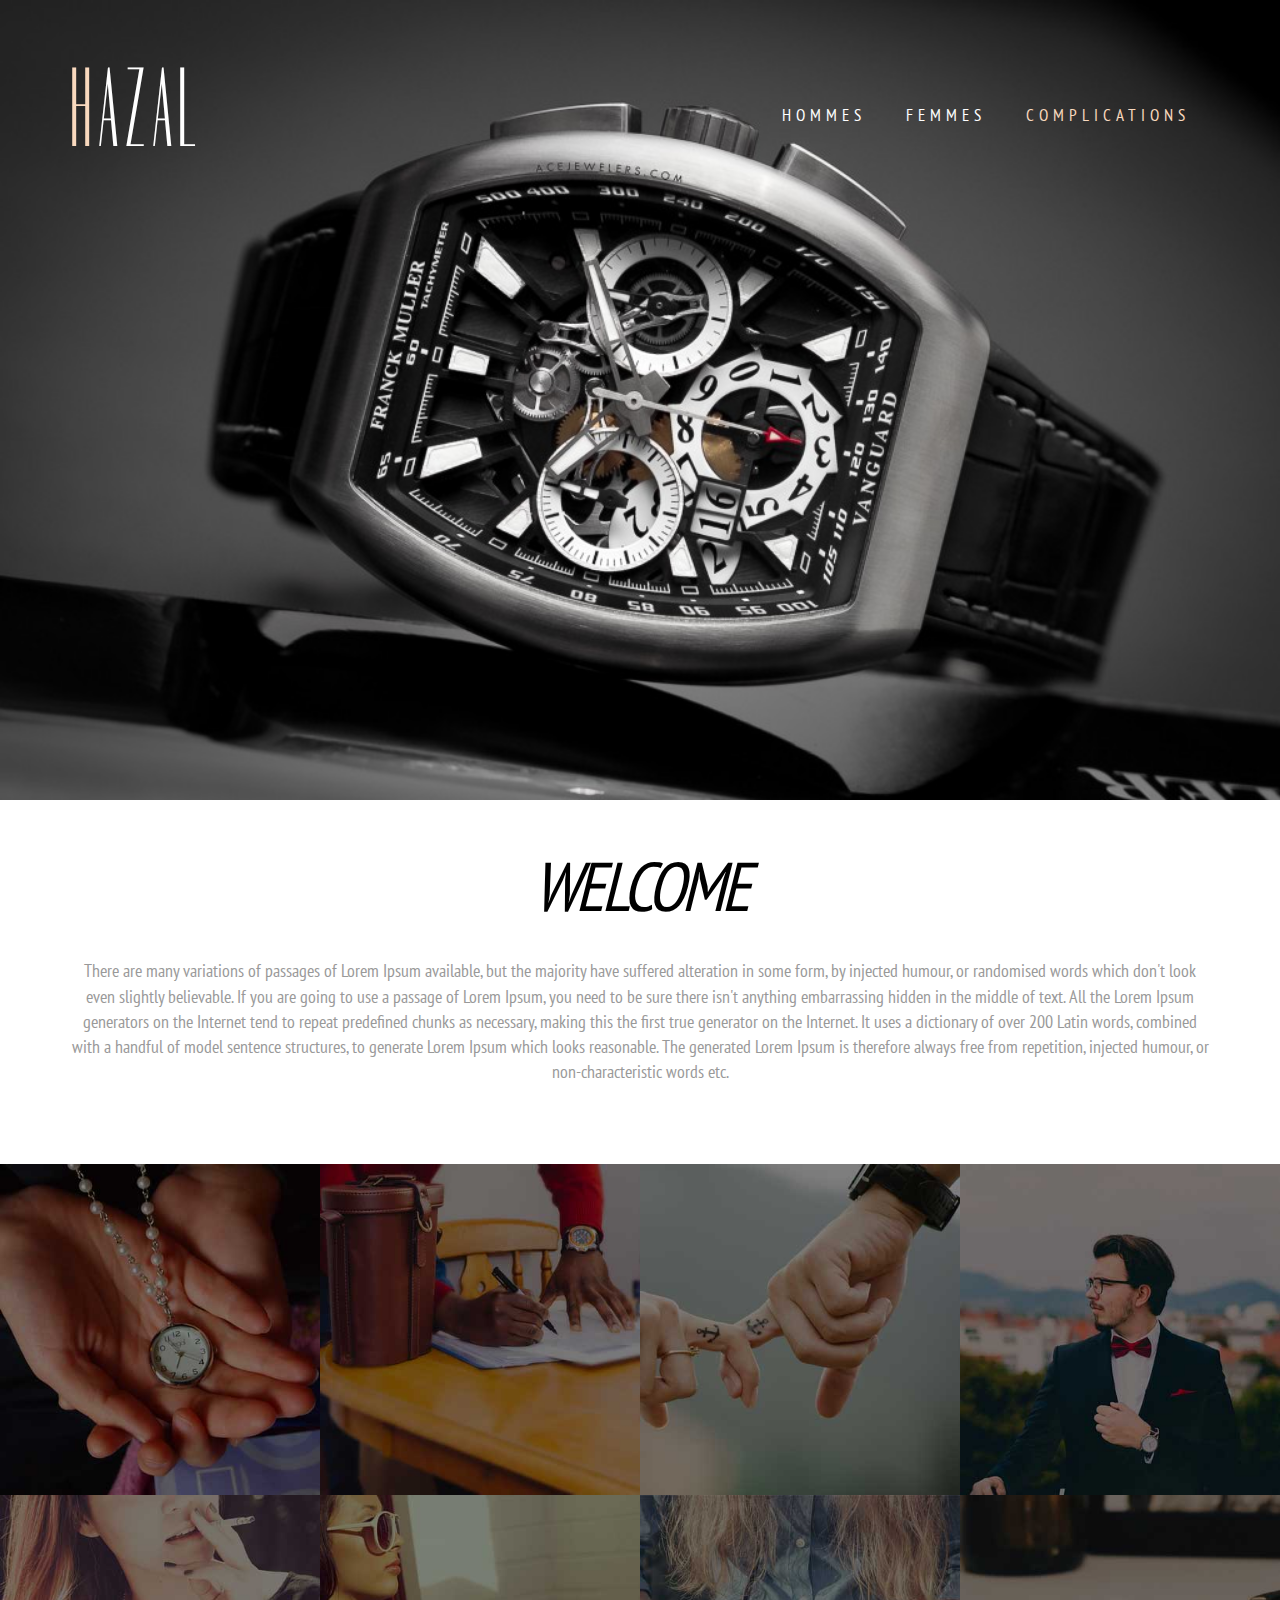
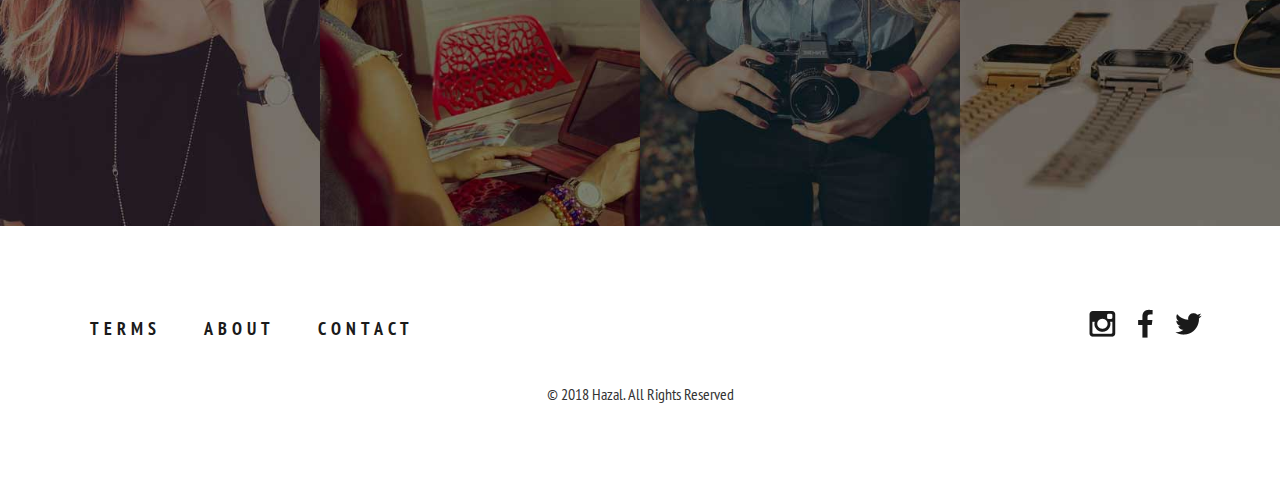
<file: templates/index.html>
<!DOCTYPE HTML>
<html>
<head>
<title>Hazel - Watches | Home :: Muller</title>
<meta name="viewport" content="width=device-width, initial-scale=1">
<meta http-equiv="Content-Type" content="text/html; charset=utf-8" />
<meta name="keywords" content="" />
<script type="application/x-javascript"> addEventListener("load", function() { setTimeout(hideURLbar, 0); }, false); function hideURLbar(){ window.scrollTo(0,1); } </script>
<link href="css/bootstrap.css" rel='stylesheet' type='text/css' />
<!-- jQuery (necessary for Bootstrap's JavaScript plugins) -->
<!-- Custom Theme files -->
<link href="css/style.css" rel='stylesheet' type='text/css' />
<!-- Custom Theme files -->
<!--webfont-->
<link href='//fonts.googleapis.com/css?family=PT+Sans+Narrow:400,700' rel='stylesheet' type='text/css'>
<link href='//fonts.googleapis.com/css?family=Dorsa' rel='stylesheet' type='text/css'>
<script type="text/javascript" src="js/jquery-1.11.1.min.js"></script>
<!-- start menu -->
<link href="css/megamenu.css" rel="stylesheet" type="text/css" media="all" />
<script type="text/javascript" src="js/megamenu.js"></script>
<script>$(document).ready(function(){$(".megamenu").megamenu();});</script>
<script src="js/jquery.easydropdown.js"></script>
<script src="js/simpleCart.min.js"> </script>
</head>
<body>
	<div class="banner">
   	  <div class="container">
	  <div class="header_bottom">
	   <div class="logo">
		  <h1><a href="index.html"><span class="m_1">H</span>azal</a></h1>
	   </div>
   	   <div class="menu">
	     <ul class="megamenu skyblue">
			<li><a class="color2" href="men.html">Hommes</a>
			</li>
			<li><a class="color4" href="men.html">Femmes</a>
				</li>
				<li class="active grid"><a class="color3" href="men.html">Complications</a></li>
				<div class="clearfix"> </div>
			</ul>
			</div>
	        <div class="clearfix"> </div>
	        </div>
	    </div>
   </div>
   <div class="main">
    <div class="middle_content">
    	<div class="container">
    		<h2>Welcome</h2>
    		<p>There are many variations of passages of Lorem Ipsum available, but the majority have suffered alteration in some form, by injected humour, or randomised words which don't look even slightly believable. If you are going to use a passage of Lorem Ipsum, you need to be sure there isn't anything embarrassing hidden in the middle of text. All the Lorem Ipsum generators on the Internet tend to repeat predefined chunks as necessary, making this the first true generator on the Internet. It uses a dictionary of over 200 Latin words, combined with a handful of model sentence structures, to generate Lorem Ipsum which looks reasonable. The generated Lorem Ipsum is therefore always free from repetition, injected humour, or non-characteristic words etc.</p>
    	</div>
    </div>
   	<div class="content_middle_bottom">
   		<div class="header-left" id="home">
		      <section>
				<ul class="lb-album" >
					<li>
						<a href="#image-1">
							<img src="images/g1.jpg"  class="img-responsive" alt="image01"/>
							<span>Pointe</span>
						</a>
						<div class="lb-overlay" id="image-1">
							<a href="#page" class="lb-close">x Close</a>
							<img src="images/g1.jpg"  class="img-responsive" alt="image01"/>
							<div>
								<h3>pointe <span>/point/</span></h3>
								<p>Dance performed on the tips of the toes</p>
							</div>
						</div>
					</li>
					<li>
						<a href="#image-2">
							<img src="images/g2.jpg"  class="img-responsive" alt="image02"/>
							<span>Port de bras</span>
						</a>
						<div class="lb-overlay" id="image-2">
							<img src="images/g2.jpg"  class="img-responsive" alt="image02"/>
							<div>
								<h3>port de bras <span>/ˌpôr də ˈbrä/</span></h3>
								<p>An exercise designed to develop graceful movement and disposition of the arms</p>
							</div>
							<a href="#page" class="lb-close">x Close</a>
						</div>
					</li>
					<li>
						<a href="#image-3">
							<img src="images/g3.jpg"  class="img-responsive" alt="image03"/>
							<span>Plié</span>
						</a>
						<div class="lb-overlay" id="image-3">
							<img src="images/g3.jpg"  class="img-responsive" alt="image03"/>
							<div>
								<h3>pli·é <span>/plēˈā/</span></h3>
								<p>A movement in which a dancer bends the knees and straightens them again</p>
							</div>
							<a href="#page" class="lb-close">x Close</a>
						</div>
					</li>
					<li>
						<a href="#image-4">
							<img src="images/g4.jpg"  class="img-responsive" alt="image04"/>
							<span>Adagio</span>
						</a>
						<div class="lb-overlay" id="image-4">
							<img src="images/g4.jpg"  class="img-responsive" alt="image04"/>
							<div>
								<h3>a·da·gio <span>/əˈdäjō/</span></h3>
								<p>A movement or composition marked to be played adagio</p>
							</div>
							<a href="#page" class="lb-close">x Close</a>
						</div>
					</li>
					<li>
						<a href="#image-5">
							<img src="images/g5.jpg"  class="img-responsive" alt="image05"/>
							<span>Frappé</span>
						</a>
						<div class="lb-overlay" id="image-5">
							<img src="images/g5.jpg"  class="img-responsive" alt="image05"/>
							<div>
								<h3>frap·pé<span>/fraˈpā/</span></h3>
								<p>Involving a beating action of the toe of one foot against the ankle of the supporting leg</p>
							</div>
							<a href="#page" class="lb-close">x Close</a>
						</div>
					</li>
					<li>
						<a href="#image-6">
							<img src="images/g6.jpg"  class="img-responsive" alt="image06"/>
							<span>Glissade</span>
						</a>
						<div class="lb-overlay" id="image-6">
							<img src="images/g6.jpg"  class="img-responsive" alt="image06"/>
							<div>
								<h3>glis·sade <span>/gliˈsäd/</span></h3>
								<p>One leg is brushed outward from the body, which then takes the weight while the second leg is brushed in to meet it</p>
							</div>
							<a href="#page" class="lb-close">x Close</a>
						</div>
					</li>
					<li>
						<a href="#image-7">
							<img src="images/g7.jpg"  class="img-responsive" alt="image07"/>
							<span>Jeté</span>
						</a>
						<div class="lb-overlay" id="image-7">
							<img src="images/g7.jpg"  class="img-responsive" alt="image07"/>
							<div>
								<h3>je·té <span>/zhə-ˈtā/</span></h3>
								<p>A springing jump made from one foot to the other in any direction</p>
							</div>
							<a href="#page" class="lb-close">x Close</a>
						</div>
					</li>
					<li>
						<a href="#image-8">
							<img src="images/g8.jpg"  class="img-responsive" alt="image08"/>
							<span>Piqué</span>
						</a>
						<div class="lb-overlay" id="image-8">
							<img src="images/g8.jpg"  class="img-responsive" alt="image08"/>
							<div>
								<h3>pi·qué <span>/pēˈkā/</span></h3>
								<p>Strongly pointed toe of the lifted and extended leg sharply lowers to hit the floor then immediately rebounds upward</p>
							</div>
							<a href="#page" class="lb-close">x Close</a>
						</div>
					</li>
					<div class="clearfix"></div>
				</ul>
			</section>
		</div>
	  </div>
   </div>
   <div class="footer">
   	 <div class="container">
   		<div class="cssmenu">
		   <ul>
			<li class="active"><a href="#">Terms</a></li>
			<li><a href="#">About</a></li>
			<li><a href="contact.html">Contact</a></li>
		  </ul>
		</div>
		<ul class="social">
			<li><a href=""> <i class="instagram"> </i> </a></li>
			<li><a href=""><i class="fb"> </i> </a></li>
			<li><a href=""><i class="tw"> </i> </a></li>
	    </ul>
	    <div class="clearfix"></div>
	    <div class="copy">
           <p> &copy; 2018 Hazal. All Rights Reserved </p>
	    </div>
   	</div>
   </div>
</body>
</html>
</file>
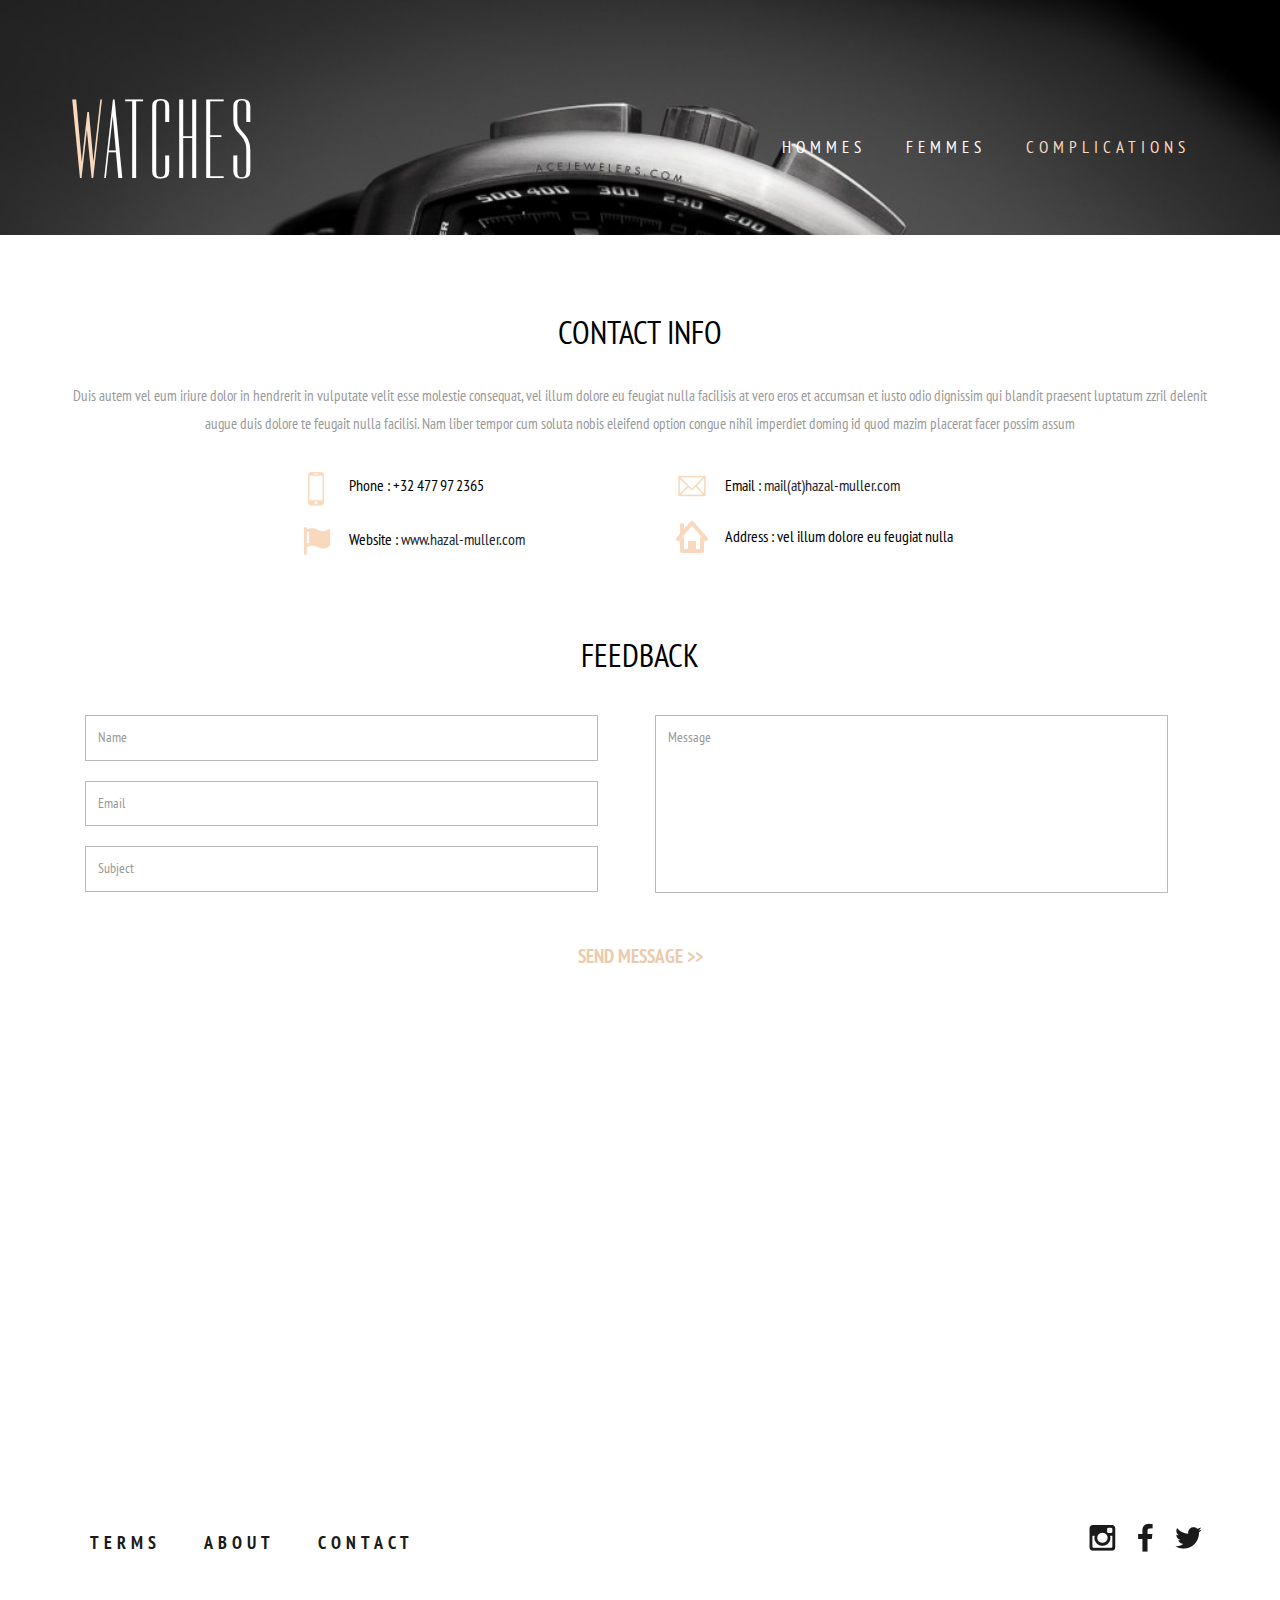
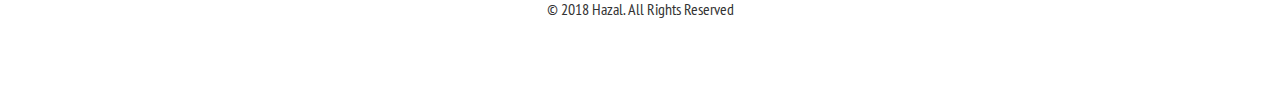
<file: templates/contact.html>
<!DOCTYPE HTML>
<html>
<head>

<title>Hazel - Watches | Contact :: Muller</title>
<meta name="viewport" content="width=device-width, initial-scale=1">
<meta http-equiv="Content-Type" content="text/html; charset=utf-8" />
<meta name="keywords" content="" />
<script type="application/x-javascript"> addEventListener("load", function() { setTimeout(hideURLbar, 0); }, false); function hideURLbar(){ window.scrollTo(0,1); } </script>
<link href="css/bootstrap.css" rel='stylesheet' type='text/css' />
<!-- jQuery (necessary for Bootstrap's JavaScript plugins) -->
<!-- Custom Theme files -->
<link href="css/style.css" rel='stylesheet' type='text/css' />
<!-- Custom Theme files -->
<!--webfont-->
<link href='//fonts.googleapis.com/css?family=PT+Sans+Narrow:400,700' rel='stylesheet' type='text/css'>
<link href='//fonts.googleapis.com/css?family=Dorsa' rel='stylesheet' type='text/css'>
<script type="text/javascript" src="js/jquery-1.11.1.min.js"></script>
<!-- start menu -->
<link href="css/megamenu.css" rel="stylesheet" type="text/css" media="all" />
<script type="text/javascript" src="js/megamenu.js"></script>
<script>$(document).ready(function(){$(".megamenu").megamenu();});</script>
<script src="js/jquery.easydropdown.js"></script>
<script src="js/simpleCart.min.js"> </script>
</head>
<body>
	<div class="men_banner">
   	  <div class="container">

   		<div class="header_bottom">
	     <div class="logo">
		    <h1><a href="index.html"><span class="m_1">W</span>atches</a></h1>
	     </div>
	    <div class="menu">
	     <ul class="megamenu skyblue">

			<li><a class="color2" href="men.html">Hommes</a>
			</li>
			<li><a class="color4" href="men.html">Femmes</a>
				</li>
				<li class="active grid"><a class="color3" href="men.html">Complications</a></li>

				<div class="clearfix"> </div>
			</ul>
			</div>
	        <div class="clearfix"> </div>
	    </div>
	   </div>
   </div>
   <div class="men">
   	 <div class="container">
   	  <div class="grid_1">
	   	  <h1>Contact Info</h1>
	   	  <p>Duis autem vel eum iriure dolor in hendrerit in vulputate velit esse molestie consequat, vel illum dolore eu feugiat nulla facilisis at vero eros et accumsan et iusto odio dignissim qui blandit praesent luptatum zzril delenit augue duis dolore te feugait nulla facilisi. Nam liber tempor cum soluta nobis eleifend option congue nihil imperdiet doming id quod mazim placerat facer possim assum</p>
      </div>
      <div class="grid_4">
      <div class="grid_2 preffix_1">
	      <ul class="iphone">
	      	<i class="phone"> </i>
	      	<li class="phone_desc">Phone : +32 477 97 2365 </li>
	      	<div class="clearfix"> </div>
	      </ul>
	      <ul class="iphone">
	      	<i class="flag"> </i>
	        <li class="phone_desc">Website : <a href="mailto:mail@hazal-muller.com">www.hazal-muller.com</a></li>
	      	<div class="clearfix"> </div>
	      </ul>
	  </div>
	  <div class="grid_3">
	      <ul class="iphone">
	      	<i class="msg"> </i>
	        <li class="phone_desc">Email : <a href="mailto:mail@hazal-muller.com">mail(at)hazal-muller.com</a> </li>
	      	<div class="clearfix"> </div>
	      </ul>
	      <ul class="iphone">
	      	<i class="home"> </i>
	        <li class="phone_desc">Address : vel illum dolore eu feugiat nulla </li>
	      	<div class="clearfix"> </div>
	      </ul>
	  </div>
	  <div class="clearfix"> </div>
	 </div>
	 <div class="contact_form">
	 	<h2>Feedback</h2>
	    <form>
			<div class="col-md-6 to">
             	<input type="text" class="text" value="Name" onfocus="this.value = '';" onblur="if (this.value == '') {this.value = 'Name';}">
			 	<input type="text" class="text" value="Email" onfocus="this.value = '';" onblur="if (this.value == '') {this.value = 'Email';}">
			 	<input type="text" class="text" value="Subject" onfocus="this.value = '';" onblur="if (this.value == '') {this.value = 'Subject';}">
			</div>
			<div class="col-md-6 text">
               <textarea value="Message" onfocus="this.value = '';" onblur="if (this.value == '') {this.value = 'Message';}">Message</textarea>
            </div>
            <div class="clearfix"></div>
            <div class="but__center"><input type="submit" value="Send message &gt;&gt;"></div>
        </form>
     </div>
    </div>
   </div>
   <div class="map">
<iframe src="https://www.google.com/maps/embed?pb=!1m18!1m12!1m3!1d2519.18037180078!2d4.329370215745806!3d50.84634407953202!2m3!1f0!2f0!3f0!3m2!1i1024!2i768!4f13.1!3m3!1m2!1s0x47c3c40ae0d313d1%3A0x87d4e8251a0fe9f9!2sRue+Heyvaert%2C+Belgium!5e0!3m2!1sen!2suk!4v1517684604578" ></iframe>
   </div>
   <div class="footer">
   	 <div class="container">

   		<div class="cssmenu">
		   <ul>
			<li class="active"><a href="#">Terms</a></li>
			<li><a href="#">About</a></li>
			<li><a href="contact.html">Contact</a></li>
		  </ul>
		</div>
		<ul class="social">
			<li><a href=""> <i class="instagram"> </i> </a></li>
			<li><a href=""><i class="fb"> </i> </a></li>
			<li><a href=""><i class="tw"> </i> </a></li>
	    </ul>
	    <div class="clearfix"></div>
	    <div class="copy">
           <p> &copy; 2018 Hazal. All Rights Reserved </p>
	    </div>
   	</div>
   </div>
</body>
</html>
</file>
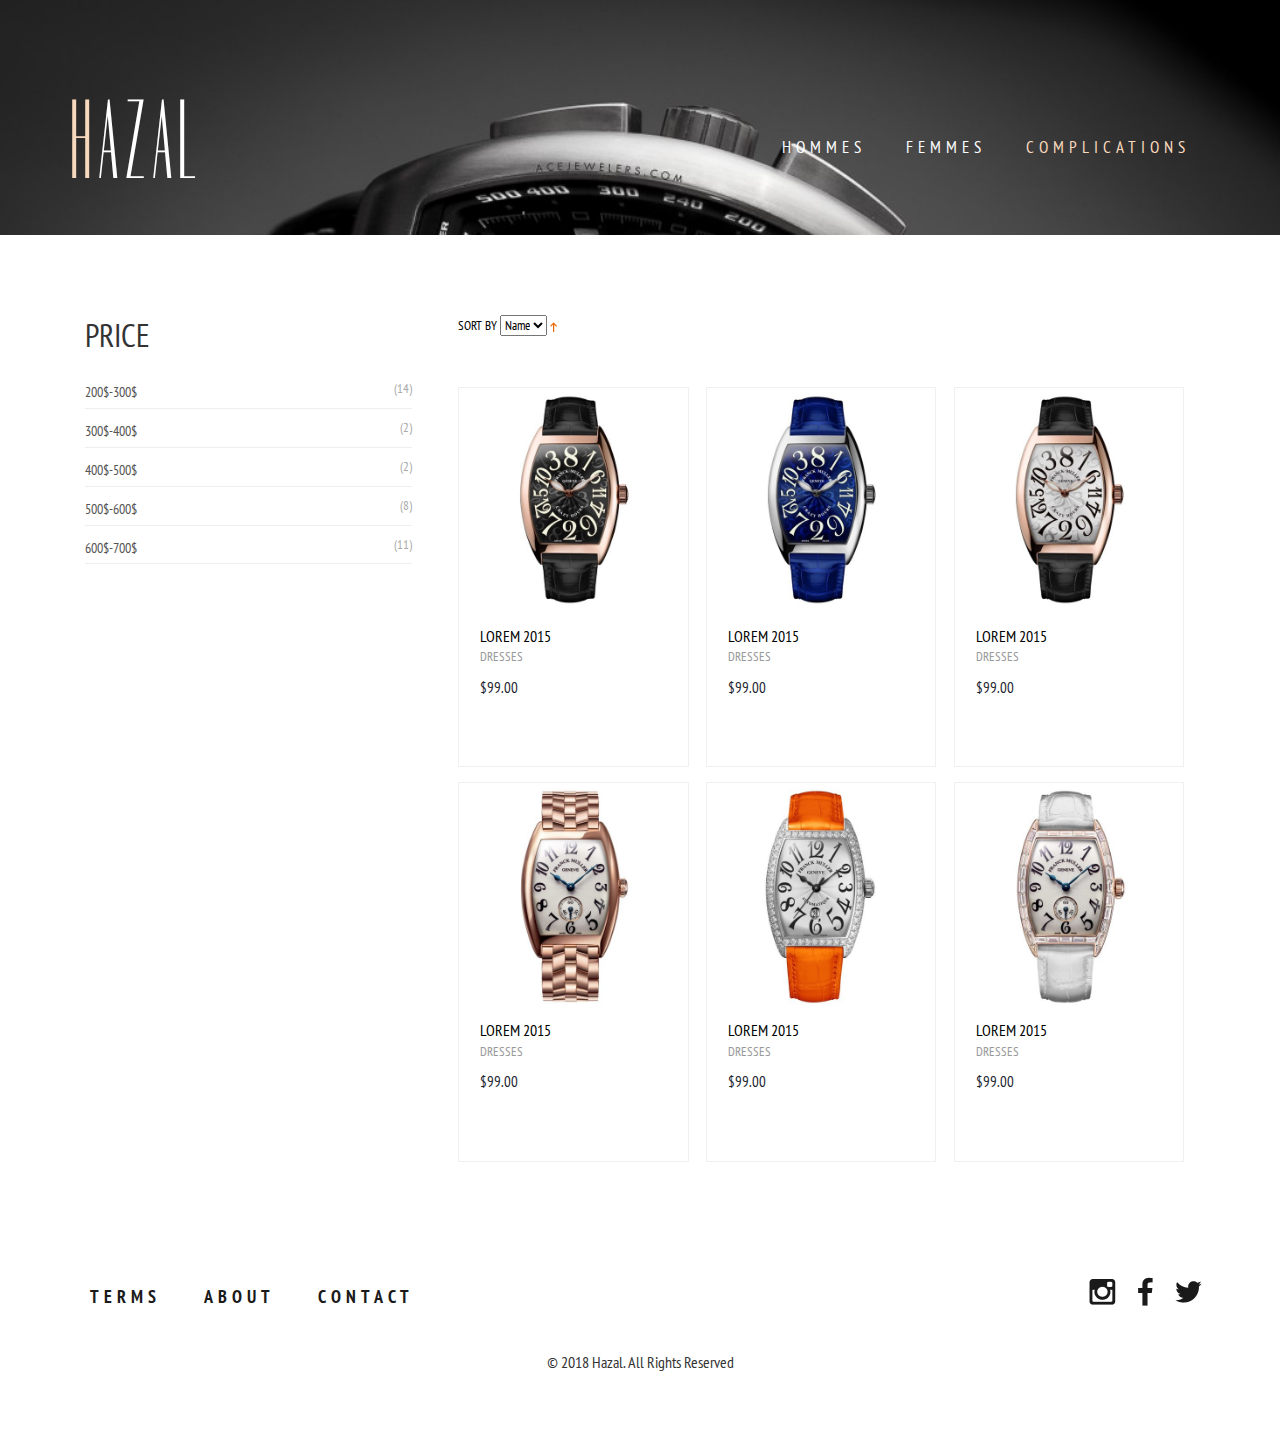
<file: templates/men.html>
<!DOCTYPE HTML>
<html>
<head>
<title>Hazel - Watches | Men :: Muller</title>
<meta name="viewport" content="width=device-width, initial-scale=1">
<meta http-equiv="Content-Type" content="text/html; charset=utf-8" />
<meta name="keywords" content="" />
<script type="application/x-javascript"> addEventListener("load", function() { setTimeout(hideURLbar, 0); }, false); function hideURLbar(){ window.scrollTo(0,1); } </script>
<link href="css/bootstrap.css" rel='stylesheet' type='text/css' />
<!-- jQuery (necessary for Bootstrap's JavaScript plugins) -->
<!-- Custom Theme files -->
<link href="css/style.css" rel='stylesheet' type='text/css' />
<link href="css/component.css" rel='stylesheet' type='text/css' />
<!-- Custom Theme files -->
<!--webfont-->
<link href='//fonts.googleapis.com/css?family=PT+Sans+Narrow:400,700' rel='stylesheet' type='text/css'>
<link href='//fonts.googleapis.com/css?family=Dorsa' rel='stylesheet' type='text/css'>
<script type="text/javascript" src="js/jquery-1.11.1.min.js"></script>
<!-- start menu -->
<link href="css/megamenu.css" rel="stylesheet" type="text/css" media="all" />
<script type="text/javascript" src="js/megamenu.js"></script>
<script>$(document).ready(function(){$(".megamenu").megamenu();});</script>
<script src="js/jquery.easydropdown.js"></script>
<script src="js/simpleCart.min.js"> </script>
</head>
<body>
	<div class="men_banner">
   	  <div class="container">

   	  <div class="header_bottom">
	   <div class="logo">
		  <h1><a href="index.html"><span class="m_1">H</span>azal</a></h1>
	   </div>
	   <div class="menu">
	     <ul class="megamenu skyblue">

			<li><a class="color2" href="men.html">Hommes</a>
			</li>
			<li><a class="color4" href="men.html">Femmes</a>
				</li>
				<li class="active grid"><a class="color3" href="men.html">Complications</a></li>

				<div class="clearfix"> </div>
			</ul>
			</div>
	        <div class="clearfix"> </div>
	    </div>
	  </div>
   </div>
   <div class="men">
    <div class="container">
    	<div class="col-md-4 sidebar_men">
		  <h3>Price</h3>
    	  <ul class="product-categories"><li class="cat-item cat-item-42"><a href="#">200$-300$</a> <span class="count">(14)</span></li>
			<li class="cat-item cat-item-60"><a href="#">300$-400$</a> <span class="count">(2)</span></li>
			<li class="cat-item cat-item-63"><a href="#">400$-500$</a> <span class="count">(2)</span></li>
			<li class="cat-item cat-item-54"><a href="#">500$-600$</a> <span class="count">(8)</span></li>
			<li class="cat-item cat-item-55"><a href="#">600$-700$</a> <span class="count">(11)</span></li>
		  </ul>
		</div>

    	<div class="col-md-8 mens_right">

			   <div class="mens-toolbar">
                 <div class="sort">
               	   <div class="sort-by">
		            <label>Sort By</label>
		            <select>
		                            <option value="">
		                    Name                </option>
		                            <option value="">
		                    Price                </option>
		            </select>
		            <a href=""><img src="images/arrow2.gif" alt="" class="v-middle"></a>
                   </div>
    		     </div>

                <div class="clearfix"></div>
		        </div>

    		<div id="cbp-vm" class="cbp-vm-switcher cbp-vm-view-grid">

					<div class="clearfix"></div>
					<ul>
					  <li class="simpleCart_shelfItem">
							<a class="cbp-vm-image" href="single.html">
							 <div class="view view-first">
					   		  <div class="inner_content clearfix">
								<div class="product_image">
									<div class="mask1"><img src="images/m4.jpg" alt="image" class="img-responsive zoom-img"></div>
									<div class="mask">
			                       		<div class="info">Quick View</div>
					                 </div>
					                 <div class="product_container">
									   <h4>Lorem 2015</h4>
									   <p>Dresses</p>
									   <div class="price mount item_price">$99.00</div>
									 </div>
								  </div>
			                     </div>
		                      </div>
		                    </a>
						</li>
						<li class="simpleCart_shelfItem">
							<a class="cbp-vm-image" href="single.html">
							  <div class="view view-first">
					   		  <div class="inner_content clearfix">
								<div class="product_image">
									<div class="mask1"><img src="images/m2.jpg" alt="image" class="img-responsive zoom-img"></div>
									 <div class="mask">
			                       		<div class="info">Quick View</div>
					                  </div>
									 <div class="product_container">
									   <h4>Lorem 2015</h4>
									   <p>Dresses</p>
									   <div class="price mount item_price">$99.00</div>
									 </div>
								  </div>
			                     </div>
		                      </div>
							 </a>
						</li>
						<li class="last simpleCart_shelfItem">
							<a class="cbp-vm-image" href="single.html">
								<div class="view view-first">
					   		  <div class="inner_content clearfix">
								<div class="product_image">
									<div class="mask1"><img src="images/m3.jpg" alt="image" class="img-responsive zoom-img"></div>
									<div class="mask">
			                       		<div class="info">Quick View</div>
					                  </div>
									<div class="product_container">
									   <h4>Lorem 2015</h4>
									   <p>Dresses</p>
									    <div class="price mount item_price">$99.00</div>
									 </div>
								  </div>
			                     </div>
		                      </div>
							</a>
						</li>
						<li class="simpleCart_shelfItem">
							<a class="cbp-vm-image" href="single.html">
								<div class="view view-first">
					   		  <div class="inner_content clearfix">
								<div class="product_image">
									<div class="mask1"><img src="images/m1.jpg" alt="image" class="img-responsive zoom-img"></div>
									<div class="mask">
			                       		<div class="info">Quick View</div>
					                  </div>
									<div class="product_container">
									   <h4>Lorem 2015</h4>
									   <p>Dresses</p>
									   <div class="price mount item_price">$99.00</div>
									 </div>
								  </div>
			                     </div>
		                      </div>
							</a>
						</li>
						<li class="simpleCart_shelfItem">
							<a class="cbp-vm-image" href="single.html">
								<div class="view view-first">
					   		  <div class="inner_content clearfix">
								<div class="product_image">
									<div class="mask1"><img src="images/m5.jpg" alt="image" class="img-responsive zoom-img"></div>
									<div class="mask">
			                       		<div class="info">Quick View</div>
					                  </div>
									<div class="product_container">
									   <h4>Lorem 2015</h4>
									   <p>Dresses</p>
									    <div class="price mount item_price">$99.00</div>
									 </div>
								  </div>
			                     </div>
		                      </div>
							</a>
						</li>
						<li class="last simpleCart_shelfItem">
							<a class="cbp-vm-image" href="single.html">
								<div class="view view-first">
					   		  <div class="inner_content clearfix">
								<div class="product_image">
									<div class="mask1"><img src="images/m6.jpg" alt="image" class="img-responsive zoom-img"></div>
									<div class="mask">
			                       		<div class="info">Quick View</div>
					                  </div>
									<div class="product_container">
									   <h4>Lorem 2015</h4>
									   <p>Dresses</p>
									    <div class="price mount item_price">$99.00</div>
									 </div>
								  </div>
			                     </div>
		                      </div>
							</a>
						</li>
					</ul>
				</div>
				<script src="js/cbpViewModeSwitch.js" type="text/javascript"></script>
                <script src="js/classie.js" type="text/javascript"></script>
    	</div>
    </div>
   </div>
   <div class="footer">
   	 <div class="container">

   		<div class="cssmenu">
		   <ul>
			<li class="active"><a href="404.html">Terms</a></li>
			<li><a href="404.html">About</a></li>
			<li><a href="contact.html">Contact</a></li>
		  </ul>
		</div>
		<ul class="social">
			<li><a href=""> <i class="instagram"> </i> </a></li>
			<li><a href=""><i class="fb"> </i> </a></li>
			<li><a href=""><i class="tw"> </i> </a></li>
	    </ul>
	    <div class="clearfix"></div>
	    <div class="copy">
           <p> &copy; 2018 Hazal. All Rights Reserved </p>
	    </div>
   	</div>
   </div>
</body>
</html>
</file>
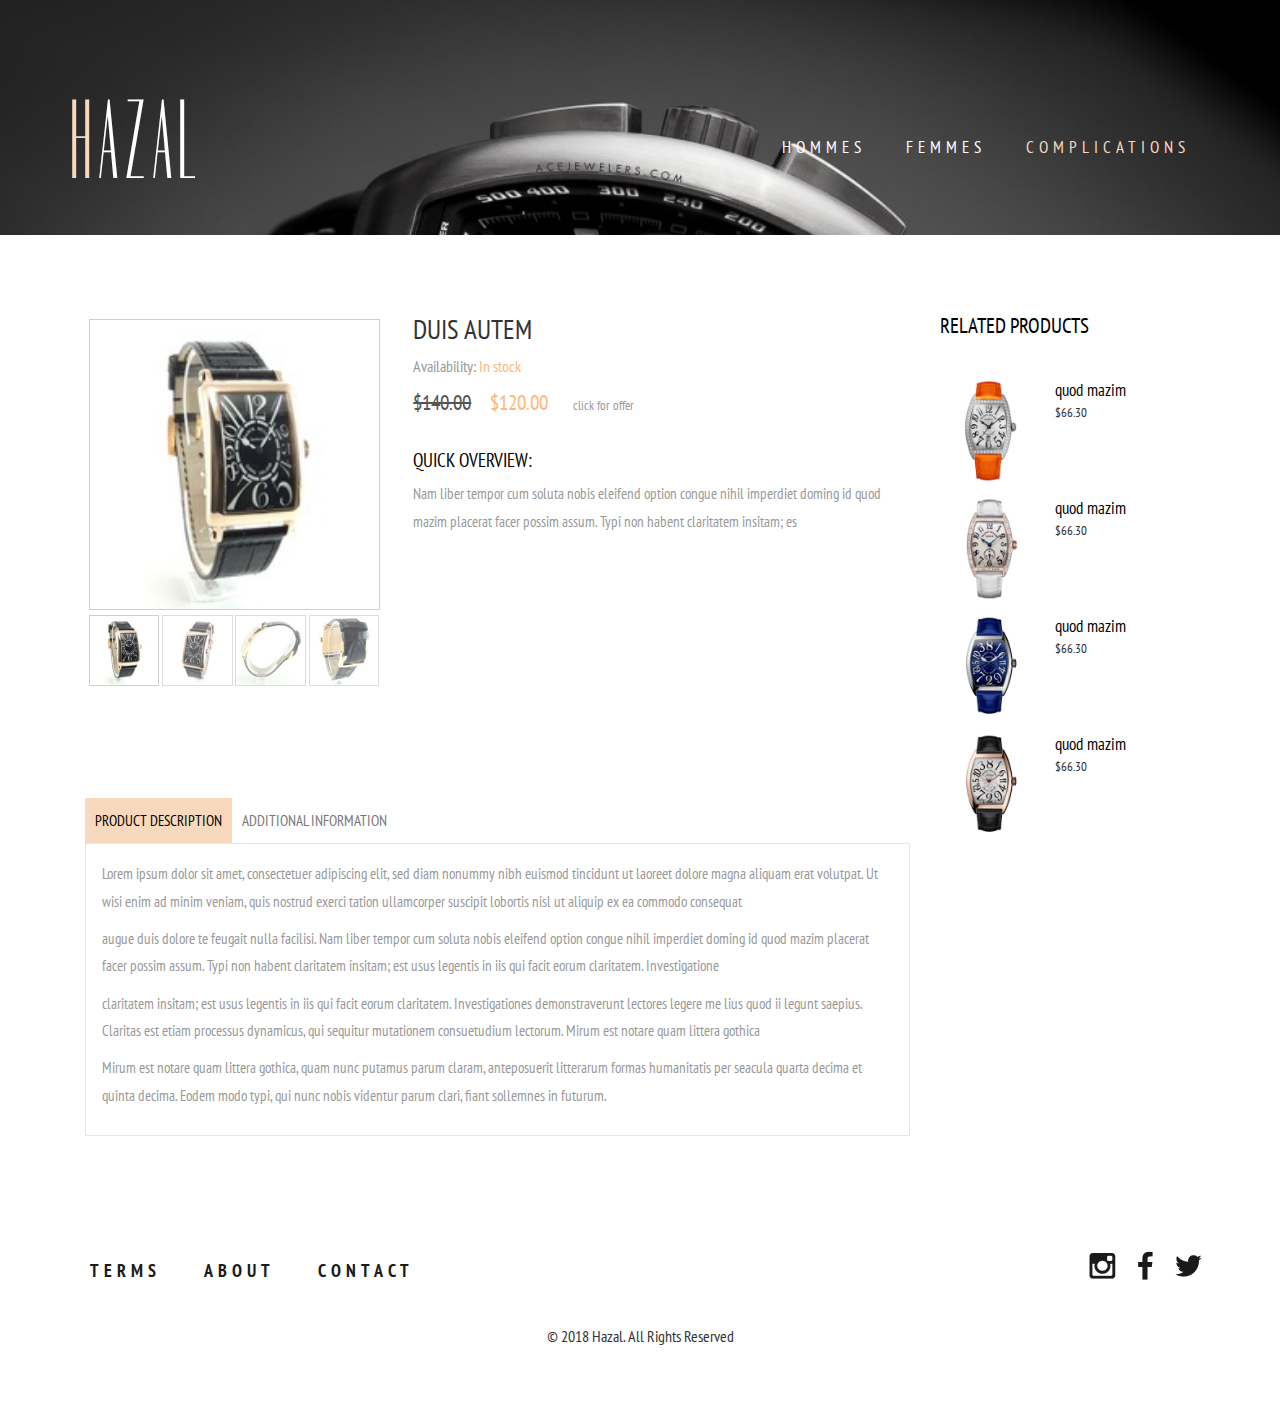
<file: templates/single.html>
<!DOCTYPE HTML>
<html>
<head>

<title>Hazel - Watches | Single :: Muller</title>
<meta name="viewport" content="width=device-width, initial-scale=1">
<meta http-equiv="Content-Type" content="text/html; charset=utf-8" />

<meta name="keywords" content="" />
<script type="application/x-javascript"> addEventListener("load", function() { setTimeout(hideURLbar, 0); }, false); function hideURLbar(){ window.scrollTo(0,1); } </script>
<link href="css/bootstrap.css" rel='stylesheet' type='text/css' />
<!-- jQuery (necessary for Bootstrap's JavaScript plugins) -->
<!-- Custom Theme files -->
<link href="css/style.css" rel='stylesheet' type='text/css' />
<!-- Custom Theme files -->
<!--webfont-->
<link href='//fonts.googleapis.com/css?family=PT+Sans+Narrow:400,700' rel='stylesheet' type='text/css'>
<link href='//fonts.googleapis.com/css?family=Dorsa' rel='stylesheet' type='text/css'>
<script type="text/javascript" src="js/jquery-1.11.1.min.js"></script>
<!-- start menu -->
<link href="css/megamenu.css" rel="stylesheet" type="text/css" media="all" />
<script type="text/javascript" src="js/megamenu.js"></script>
<script>$(document).ready(function(){$(".megamenu").megamenu();});</script>
<script src="js/jquery.easydropdown.js"></script>
<script src="js/easyResponsiveTabs.js" type="text/javascript"></script>
		    <script type="text/javascript">
			    $(document).ready(function () {
			        $('#horizontalTab').easyResponsiveTabs({
			            type: 'default', //Types: default, vertical, accordion           
			            width: 'auto', //auto or any width like 600px
			            fit: true   // 100% fit in a container
			        });
			    });
            </script>	
<script src="js/simpleCart.min.js"> </script>
</head>
<body>
	<div class="men_banner">
   	  <div class="container">

   		<div class="header_bottom">
	   <div class="logo">
		  <h1><a href="index.html"><span class="m_1">H</span>azal</a></h1>
	   </div>
	   <div class="menu">
	     <ul class="megamenu skyblue">

			<li><a class="color2" href="men.html">Hommes</a>
			</li>
			<li><a class="color4" href="men.html">Femmes</a>
				</li>
				<li class="active grid"><a class="color3" href="men.html">Complications</a></li>

				<div class="clearfix"> </div>
			</ul>
			</div>
	        <div class="clearfix"> </div>
	    </div>
	  </div>
   </div>
   <div class="men">
   	<div class="container">
      <div class="col-md-9 single_top">
      	<div class="single_left">
      	  <div class="labout span_1_of_a1">
			<div class="flexslider">
					 <ul class="slides">
						<li data-thumb="images/s1.jpg">
							<img src="images/s1.jpg" />
						</li>
						<li data-thumb="images/s2.jpg">
							<img src="images/s2.jpg" />
						</li>
						<li data-thumb="images/s3.jpg">
							<img src="images/s3.jpg" />
						</li>
						<li data-thumb="images/s4.jpg">
							<img src="images/s4.jpg" />
						</li>
					 </ul>
				  </div>
		          <div class="clearfix"></div>	
	    </div>
		<div class="cont1 span_2_of_a1 simpleCart_shelfItem">
				<h1>Duis autem</h1>
				<p class="availability">Availability: <span class="color">In stock</span></p>
			    <div class="price_single">
				  <span class="reducedfrom">$140.00</span>
				  <span class="amount item_price actual">$120.00</span><a href="#">click for offer</a>
				</div>
				<h2 class="quick">Quick Overview:</h2>
				<p class="quick_desc"> Nam liber tempor cum soluta nobis eleifend option congue nihil imperdiet doming id quod mazim placerat facer possim assum. Typi non habent claritatem insitam; es</p>

			</div>
		    <div class="clearfix"> </div>
		</div>
        <div class="sap_tabs">	
	       <div id="horizontalTab" style="display: block; width: 100%; margin: 0px;">
			  <ul class="resp-tabs-list">
			  	  <li class="resp-tab-item" aria-controls="tab_item-0" role="tab"><span>Product Description</span></li>
				  <li class="resp-tab-item" aria-controls="tab_item-1" role="tab"><span>Additional Information</span></li>

			  </ul>				  	 
			  <div class="resp-tabs-container">
			    <div class="tab-1 resp-tab-content" aria-labelledby="tab_item-0">
					<div class="facts">
					  <ul class="tab_list">
					  	<li><a href="#">Lorem ipsum dolor sit amet, consectetuer adipiscing elit, sed diam nonummy nibh euismod tincidunt ut laoreet dolore magna aliquam erat volutpat. Ut wisi enim ad minim veniam, quis nostrud exerci tation ullamcorper suscipit lobortis nisl ut aliquip ex ea commodo consequat</a></li>
					  	<li><a href="#">augue duis dolore te feugait nulla facilisi. Nam liber tempor cum soluta nobis eleifend option congue nihil imperdiet doming id quod mazim placerat facer possim assum. Typi non habent claritatem insitam; est usus legentis in iis qui facit eorum claritatem. Investigatione</a></li>
					  	<li><a href="#">claritatem insitam; est usus legentis in iis qui facit eorum claritatem. Investigationes demonstraverunt lectores legere me lius quod ii legunt saepius. Claritas est etiam processus dynamicus, qui sequitur mutationem consuetudium lectorum. Mirum est notare quam littera gothica</a></li>
					  	<li><a href="#">Mirum est notare quam littera gothica, quam nunc putamus parum claram, anteposuerit litterarum formas humanitatis per seacula quarta decima et quinta decima. Eodem modo typi, qui nunc nobis videntur parum clari, fiant sollemnes in futurum.</a></li>
					  </ul>           
			        </div>
			     </div>	
			      <div class="tab-1 resp-tab-content" aria-labelledby="tab_item-1">
					<div class="facts">
					  <ul class="tab_list">
					    <li><a href="#">augue duis dolore te feugait nulla facilisi. Nam liber tempor cum soluta nobis eleifend option congue nihil imperdiet doming id quod mazim placerat facer possim assum. Typi non habent claritatem insitam; est usus legentis in iis qui facit eorum claritatem. Investigatione</a></li>
					  	<li><a href="#">claritatem insitam; est usus legentis in iis qui facit eorum claritatem. Investigationes demonstraverunt lectores legere me lius quod ii legunt saepius. Claritas est etiam processus dynamicus, qui sequitur mutationem consuetudium lectorum. Mirum est notare quam littera gothica</a></li>
					  	<li><a href="#">Mirum est notare quam littera gothica, quam nunc putamus parum claram, anteposuerit litterarum formas humanitatis per seacula quarta decima et quinta decima. Eodem modo typi, qui nunc nobis videntur parum clari, fiant sollemnes in futurum.</a></li>
					  </ul>           
			        </div>
			     </div>	
			  </div>
		    </div>
		  </div>	
		</div>
		<div class="col-md-3 tabs">
	      <h3 class="m_1">Related Products</h3>
	      <ul class="product">
	      	<li class="product_img"><img src="images/m5.jpg" class="img-responsive" alt=""/></li>
	      	<li class="product_desc">
	      		<h4><a href="#">quod mazim</a></h4>
	      		<p class="single_price">$66.30</p>
	        </li>
	      	<div class="clearfix"> </div>
	      </ul>
	      <ul class="product">
	      	<li class="product_img"><img src="images/m6.jpg" class="img-responsive" alt=""/></li>
	      	<li class="product_desc">
	      		<h4><a href="#">quod mazim</a></h4>
	      		<p class="single_price">$66.30</p>
	        </li>
	      	<div class="clearfix"> </div>
	      </ul>
	      <ul class="product">
	      	<li class="product_img"><img src="images/m2.jpg" class="img-responsive" alt=""/></li>
	      	<li class="product_desc">
	      		<h4><a href="#">quod mazim</a></h4>
	      		<p class="single_price">$66.30</p>
	        </li>
	      	<div class="clearfix"> </div>
	      </ul>
	      <ul class="product">
	      	<li class="product_img"><img src="images/m3.jpg" class="img-responsive" alt=""/></li>
	      	<li class="product_desc">
	      		<h4><a href="#">quod mazim</a></h4>
	      		<p class="single_price">$66.30</p>
	        </li>
	      	<div class="clearfix"> </div>
	      </ul>
        </div>
     <div class="clearfix"> </div>
	</div>
   </div>
  <div class="footer">
   	 <div class="container">
   		<div class="cssmenu">
		   <ul>
			<li class="active"><a href="#">Terms</a></li>
			<li><a href="#">About</a></li>
			<li><a href="contact.html">Contact</a></li>
		  </ul>
		</div>
		<ul class="social">
			<li><a href=""> <i class="instagram"> </i> </a></li>
			<li><a href=""><i class="fb"> </i> </a></li>
			<li><a href=""><i class="tw"> </i> </a></li>
	    </ul>
	    <div class="clearfix"></div>
	    <div class="copy">

           <p> &copy; 2018 Hazal. All Rights Reserved </p>

	    </div>
   	</div>
   </div>
<!-- FlexSlider -->
<script defer src="js/jquery.flexslider.js"></script>
<link rel="stylesheet" href="css/flexslider.css" type="text/css" media="screen" />
<script>
// Can also be used with $(document).ready()
$(window).load(function() {
  $('.flexslider').flexslider({
    animation: "slide",
    controlNav: "thumbnails"
  });
});
</script>
</body>
</html>
</file>
<file: templates/css/style.css>
/*
Author: W3layout
Author URL: http://w3layouts.com
License: Creative Commons Attribution 3.0 Unported
License URL: http://creativecommons.org/licenses/by/3.0/
*/
h4, h5, h6,
h1, h2, h3 {margin-top: 0;}
ul, ol {margin: 0;}
p {margin: 0;}
html, body{
   font-family: 'PT Sans Narrow', sans-serif;
   font-size: 100%;
   background:#fff; 
}
body a{
	transition:0.5s all;
	-webkit-transition:0.5s all;
	-moz-transition:0.5s all;
	-o-transition:0.5s all;
	-ms-transition:0.5s all;
}
.banner {
	background: url(../images/3.jpg) no-repeat center top;
	background-size: cover;
	-webkit-background-size: cover;
	-moz-background-size: cover;
	-o-background-size: cover;
	min-height:800px;
	text-align: center;
	padding-top:1em;
}
.header_top_left{
	float:left;
}
.header_top_right{
	float:right;
	width:23%;
}
.box_11{
    cursor: pointer;
    padding: 5px 10px;
    background: #F9D9BE;
}
.box_11 a:hover{
	text-decoration:none;
	color:#000;
}
.box_11 h4 {
    border: none;
    color: #fff;
    font-size: 0.85em;
    margin-bottom: 0;
    padding: 0;
}
.box_11 p {
    float: left;
    margin: 6px 0 0 0;
    color:#000;
}
p.empty {
    font-size: 13px;
    margin: 6px 0 0 5px;
    float: right;
}
p.empty a {
    color: #fff;
}
.box_11 h4 img {
    margin-left: 5px;
    float: left;
}
.lang_list{
	float: left;
    border-right: 1px solid #555;
	width: 38%;
}
/* PREFIXED CSS */
.dropdown,
.dropdown div,
.dropdown li,
.dropdown div::after,
.dropdown .carat,
.dropdown .carat:after,
.dropdown .selected::after,
.dropdown:after{
	-webkit-transition: all 150ms ease-in-out;
	-moz-transition: all 150ms ease-in-out;
	-ms-transition: all 150ms ease-in-out;
	transition: all 150ms ease-in-out;
}
.dropdown .selected::after,
.dropdown.scrollable div::after{
	-webkit-pointer-events: none;
	-moz-pointer-events: none;
	-ms-pointer-events: none;
	pointer-events: none;
}
/* WRAPPER */
.dropdown{
	position: relative;
	width: 75px;
	cursor: pointer;
	font-weight: 200;
	background: none;
	padding: 8px 15px 5px;
	color: #fff;
	-webkit-user-select: none;
	-moz-user-select: none;
	user-select: none;
}
.dropdown.open{
	z-index: 2;
}
.dropdown:hover,
.dropdown.focus{
	/*--background:#F7F7F7;--*/
}
/* CARAT */
.dropdown .carat,
.dropdown .carat:after{
	position: absolute;
	right:-1px;
	top: 50%;
	margin-top:0px;
	border: 4px solid transparent;
	border-top: 4px solid #c1c1c1;
	z-index: 1;
	-webkit-transform-origin: 50% 20%;
	-moz-transform-origin: 50% 20%;
	-ms-transform-origin: 50% 20%;
	transform-origin: 50% 20%;
}
.dropdown:hover .carat:after{
	border-top-color: #f4f4f4;
}
.dropdown.focus .carat{
	border-top-color: #f8f8f8;
}
.dropdown.focus .carat:after{
	border-top-color: #0180d1;
}
.dropdown.open .carat{
	-webkit-transform: rotate(180deg);
	-moz-transform: rotate(180deg);
	-ms-transform: rotate(180deg);
	transform: rotate(180deg);
}
/* OLD SELECT (HIDDEN) */
.dropdown .old{
	position: absolute;
	left: 0;
	top: 0;
	height: 0;
	width: 0;
	overflow: hidden;
}
.dropdown select{
	position: absolute;
	left: 0px;
	top: 0px;
}
.dropdown.touch select{
	left: 0;
	top: 0;
	width: 100%;
	height: 100%;
	opacity: 0;
}
/* SELECTED FEEDBACK ITEM */ 
.dropdown .selected,
.dropdown li{
	display: block;
	font-size:12px;
	overflow: hidden;
	white-space: nowrap;
	text-transform: uppercase;
}
.dropdown .selected::after{
	content: '';
	position: absolute;
	right: 0;
	top: 0;
	bottom: 0;
	width: 60px;
}
/* DROP DOWN WRAPPER */
.dropdown div{
	position: absolute;
	height: 0;
	left: 0;
	right: 0;
	top: 100%;
	background:#fb4d01;
	overflow: hidden;
	opacity: 0;
	color:#fff;
	width:90px;
}
.dropdown:hover div{
	background:#4CB1CA;
}
/* Height is adjusted by JS on open */
.dropdown.open div{
	opacity: 1;
	z-index: 2;
}
/* FADE OVERLAY FOR SCROLLING LISTS */
.dropdown.scrollable div::after{
	content: '';
	position: absolute;
	left: 0;
	right: 0;
	bottom: 0;
	height: 50px;
}
.dropdown.scrollable.bottom div::after{
	opacity: 0;
}
/* DROP DOWN LIST */
.dropdown ul{
	position: absolute;
	left: 0;
	top: 0;
	height: 100%;
	width: 100%;
	list-style: none;
	overflow: hidden;
	padding:0;
	background:#F9D9BE;
}
.dropdown.scrollable.open ul{
	overflow-y: auto;
}
/* DROP DOWN LIST ITEMS */
.dropdown li{
	list-style: none;
	padding:8px;
	border-bottom: 1px solid #E7BD99;
	color: #000;
}
.dropdown li:last-child {
    border-bottom: 0;
}
/* .focus class is also added on hover */
.dropdown li.focus{
	background:#E4BD9C;
	position: relative;
	z-index: 3;
	color: #fff;
}
.dropdown li.active{
	background:#ee4a02;
	color: #fff;
}
ul.header_user_info {
	float: left;
	border-right: 1px solid #555;
	width:50%;
	padding:0;
	min-height: 30px;
}
ul.header_user_info a{
	color:#fff;
}
ul.header_user_info a:hover{
	color:#fd926d;
}
ul.header_user_info a:hover{
	text-decoration:none;
	color:#fd926d;
}
i.user{
	width: 17px;
	height: 17px;
	background: url(../images/img-sprite.png) no-repeat -241px -67px;
	float: left;
	margin:6px 10px 0 5px;
}
ul.header_user_info li.user_desc{
	display: block;
	font-size: 12px;
    text-transform: uppercase;
	cursor: pointer;
	/* background: #fb5c22; */
	-moz-transition: all 0.2s linear;
	-o-transition: all 0.2s linear;
	-webkit-transition: all 0.2s linear;
	transition: all 0.2s linear;
	float: left;
	margin-top:6px;
}
.search-box {
	position: relative;
}
.sb-search {
	position: absolute;
	top:0px;
	right:0px;
	width: 0%;
	min-width: 30px;
	height: 28px;
	float: right;
	overflow: hidden;
	-webkit-transition: width 0.3s;
	-moz-transition: width 0.3s;
	transition: width 0.3s;
	-webkit-backface-visibility: hidden;
}
.sb-search-input {
	position: absolute;
	top: 0;
	left: 0px;
	border: none;
	outline: none;
	background:#555;
	width: 100%;
	height: 28px;
	margin: 0;
	z-index: 10;
	padding: 5px 10px;
	font-size: 13px;
	color: #ffffff;
}
.sb-search-input::-webkit-input-placeholder {
	color: #ffffff;
}
.sb-search-input:-moz-placeholder {
	color: #ffffff;
}
.sb-search-input::-moz-placeholder {
	color: #efb480;
}
.sb-search-input:-ms-input-placeholder {
	color: #ffffff;
}
.sb-icon-search,.sb-search-submit  {
	width:30px;
	height:28px;
	display: block;
	position: absolute;
	right: 0;
	top: 0;
	padding: 0;
	margin: 0;
	line-height: 45px;
	text-align: center;
	cursor: pointer;
}
.sb-search-submit {
	background: #333 url('../images/search.png') no-repeat 0px 1px;
	-ms-filter: "progid:DXImageTransform.Microsoft.Alpha(Opacity=0)"; /* IE 8 */
    filter: alpha(opacity=0); /* IE 5-7 */
  	color: transparent;
	border: none;
	outline: none;
	z-index: -1;
	-webkit-appearance: none;
}
.sb-icon-search {
	color: #FFF;
	background: #000 url('../images/search.png') no-repeat 7px 5px;
	z-index: 90;
}
/* Open state */
.sb-search.sb-search-open,.no-js .sb-search {
	width:100%;
}
.sb-search.sb-search-open .sb-search-submit,.no-js .sb-search .sb-search-submit {
	z-index: 90;
}
.header_bottom {
	padding: 2em 0;
}
.logo h1{
    font-size:7em;
    text-transform: uppercase;
    margin-bottom: 0;
    font-family: 'Dorsa', sans-serif;
    letter-spacing: 5px;
}
span.m_1 {
  color:#F9D9BE;
}
.logo{
	float:left;
}
.logo h1 a{
	color:#fff;
}
.logo h1 a:hover{
   text-decoration:none;
}
.menu {
   float:right;
   margin: 3em 0 0 0;
}
.h_nav ul li a {
	display: block;
	font-size: 0.85em;
	color: #555;
	text-transform: capitalize;
	line-height: 1.8em;
	-webkit-transition: all 0.3s ease-in-out;
	-moz-transition: all 0.3s ease-in-out;
	-o-transition: all 0.3s ease-in-out;
	transition: all 0.3s ease-in-out;
	line-height: 2.5em;
}
.h_nav ul li a:hover{
	text-decoration:none;
	color:#f84545;
}
.h_nav h4 {
	font-size: 1em;
	color: #000;
	line-height: 1.8em;
	text-transform: uppercase;
	margin-bottom:1em;
}
.p_left{
	float:left;
	margin-right:1em;
	padding-bottom:2em;
}
.p_right{
	float:left;
}
.p_right h4{
	margin-bottom:-10px;
}
.p_right h4 a:hover, .small:hover{
	text-decoration:none;
	color: #f84545;
}
ul.content-home{
  padding:5em 0;
  margin-bottom: 0;
}
ul.content-home li {
  padding: 15px;
}
ul.content-home li a {
  display: block;
}
ul.content-home li .bannerBox {
  position: relative;
  -webkit-box-shadow: 0 0 40px rgba(0, 0, 0, 0.09);
  -moz-box-shadow: 0 0 40px rgba(0, 0, 0, 0.09);
  box-shadow: 0 0 40px rgba(0, 0, 0, 0.09);
  -moz-transition: 0.5s;
  -o-transition: 0.5s;
  -webkit-transition: 0.5s;
  transition: 0.5s;
  overflow: hidden;
}
ul.content-home li img {
  max-width: 100%;
  height: auto;
  -moz-transition: 0.5s linear;
  -o-transition: 0.5s linear;
  -webkit-transition: 0.5s linear;
  transition: 0.5s linear;
}
ul.content-home li a:hover img {
  transform: scale(1.1);
}
ul.content-home li .item-html {
  position: absolute;
  left: 30px;
  top: 20px;
  width: 50%;
  font-size: 15px;
  font-weight: 300;
  line-height: 24px;
  color: #777;
}
ul.content-home li .item-html h3 {
  color: #000;
  font-size: 69px;
  font-style: italic;
  font-weight: 300;
  letter-spacing: -0.06em;
  line-height: 60px;
  text-transform: uppercase;
  margin: 0 0 2px;
}
ul.content-home li .item-html h3 span {
  display: block;
  color: #000;
  font-size: 52px;
  font-style: italic;
  font-weight: 300;
  line-height: 50px;
  margin: 3px 0 0;
  text-transform: uppercase;
}
ul.content-home li .item-html p {
  margin-bottom: 17px;
}
ul.content-home li .item-html button {
  background:#F9D9BE;
  color: #000;
  display: inline-block;
  font-size: 19px;
  line-height: 23px;
  padding: 17px 35px 18px;
  text-transform: uppercase;
  -moz-transition: 0.3s;
  -o-transition: 0.3s;
  -webkit-transition: 0.3s;
  transition: 0.3s;
  border: none;
  font-weight: normal;
}
ul.content-home li .item-html button:hover{
	background:#000;
	color:#fff;
}
.middle_content{
  margin-top: 3em;
  margin-bottom:5em;
  text-align:center;
}
.middle_content h2{
  color: #000;
  font-size: 69px;
  font-style: italic;
  font-weight: 300;
  letter-spacing: -0.06em;
  text-transform: uppercase;
  margin-bottom:0.5em;
}
.middle_content p{
  color: #999;
  font-size:1.1em;
}
/*--content--*/

/*========================
 Transitions
 ========================*/
.searchfield:focus, .searchfield:not(:focus) {
	-webkit-transition-property: width;
	-webkit-transition-duration: 0.5s, 0.5s;
	-webkit-transition-timing-function: linear, ease-out;
}
.lb-album {
	margin: 0 auto;
	padding:0;
	list-style:none;
}
.lb-album li {
	width: 24.9999%;
	float: left;
	position: relative;
}
.lb-album li:nth-child(4), .lb-album li:nth-child(8), .lb-album li:nth-child(12) {
	margin-right: 0;
}
.lb-album li > a, .lb-album li > a img {
	display: block;
	width: 100%;
}
.lb-album li > a {
	position: relative;
}
.lb-album li > a span {
	position:absolute;
	width: 100%;
	height: 100%;
	top: 0px;
	left: 0px;
	text-align: center;
	line-height:16em;
	color: #fff;
    font-size: 24px;
	opacity: 0;
	filter: alpha(opacity=0); /* internet explorer */
	-ms-filter: "progid:DXImageTransform.Microsoft.Alpha(opacity=0)"; /*IE8*/
	background:rgba(249, 217, 190, 0.67);
	-moz-transition: opacity 0.3s linear;
	-o-transition: opacity 0.3s linear;
	-ms-transition: opacity 0.3s linear;
	transition: opacity 0.3s linear;
}
.lb-album li > a:hover span {
	opacity: 1;
	filter: alpha(opacity=99); /* internet explorer */
	-ms-filter: "progid:DXImageTransform.Microsoft.Alpha(opacity=99)"; /*IE8*/
}
.lb-overlay {
	width: 0px;
	height: 0px;
	position: fixed;
	overflow: hidden;
	left: 0px;
	top: 0px;
	padding: 0px;
	z-index: 99;
	text-align: center;
	background:#000;
}
.lb-overlay > div {
	position: relative;
	color: rgba(27,54,81,0.8);
	opacity: 0;
	filter: alpha(opacity=0); /* internet explorer */
	-ms-filter: "progid:DXImageTransform.Microsoft.Alpha(opacity=0)"; /*IE8*/
	width: 550px;
	margin: 10px auto 0px auto;
	text-shadow: 0px 1px 1px rgba(255,255,255,0.6);
	-webkit-transition: opacity 0.3s linear 1.3s;
	-moz-transition: opacity 0.3s linear 1.3s;
	-o-transition: opacity 0.3s linear 1.3s;
	-ms-transition: opacity 0.3s linear 1.3s;
	transition: opacity 0.3s linear 1.3s;
}
.lb-overlay div h3, .lb-overlay div p {
	padding: 0px 20px;
	width: 200px;
	height: 60px;
	color: #fff;
}
.lb-overlay div h3 {
	color: #fff;
	font-size:30px;
	float: left;
	text-align: right;
	border-right: 1px solid rgba(27,54,81,0.4);
}
.lb-overlay div h3 span, .lb-overlay div p {
	font-size: 13px;
	font-style: italic;
}
.lb-overlay div h3 span {
	display: block;
	line-height: 6px;
}
.lb-overlay div p {
	text-align: left;
	float: left;
	width: 260px;
}
.lb-overlay a.lb-close {
	font-size: 0.924em;
	padding: 4px;
	background: rgba(64, 72, 109, 0.61);
	z-index: 1001;
	color: #fff;
	position: absolute;
	top: 43px;
	left: 50%;
	font-size: 15px;
	line-height: 26px;
	text-align: center;
	width: 50px;
    overflow: hidden;
	margin-left: -25px;
	opacity: 0;
	filter: alpha(opacity=0); /* internet explorer */
	-ms-filter: "progid:DXImageTransform.Microsoft.Alpha(opacity=0)"; /*IE8*/
	-webkit-box-shadow: 0px 1px 2px rgba(0,0,0,0.3);
	-moz-box-shadow: 0px 1px 2px rgba(0,0,0,0.3);
	box-shadow: 0px 1px 2px rgba(0,0,0,0.3);
	-webkit-transition: opacity 0.3s linear 1.2s;
	-moz-transition: opacity 0.3s linear 1.2s;
	-o-transition: opacity 0.3s linear 1.2s;
	-ms-transition: opacity 0.3s linear 1.2s;
	transition: opacity 0.3s linear 1.2s;
}
.lb-overlay img {
	/* height: 100%; For Opera max-height does not seem to work */
	max-height: 100%;
	position: relative;
	-webkit-box-shadow: 1px 1px 4px rgba(0,0,0,0.3);
	-moz-box-shadow: 1px 1px 4px rgba(0,0,0,0.3);
	box-shadow: 0px 2px 7px rgba(0,0,0,0.2);
}
.lb-overlay:target {
	width: auto;
	height: auto;
	bottom: 0px;
	right: 0px;
	padding: 80px 100px 120px 100px;
}
.lb-overlay:target img {
	-webkit-animation: fadeInScale 1.2s ease-in-out;
	-moz-animation: fadeInScale 1.2s ease-in-out;
	-o-animation: fadeInScale 1.2s ease-in-out;
	-ms-animation: fadeInScale 1.2s ease-in-out;
	animation: fadeInScale 1.2s ease-in-out;
	display: inline-block;
}
.lb-overlay:target a.lb-close, .lb-overlay:target > div {
	opacity: 1;
	filter: alpha(opacity=99); /* internet explorer */
	-ms-filter: "progid:DXImageTransform.Microsoft.Alpha(opacity=99)"; /*IE8*/
}
@-webkit-keyframes fadeInScale {
0% { -webkit-transform: scale(0.6); opacity: 0; }
100% { -webkit-transform: scale(1); opacity: 1; }
}
@-moz-keyframes fadeInScale {
0% { -moz-transform: scale(0.6); opacity: 0; }
100% { -moz-transform: scale(1); opacity: 1; }
}
@-o-keyframes fadeInScale {
0% { -o-transform: scale(0.6); opacity: 0; }
100% { -o-transform: scale(1); opacity: 1; }
}
@-ms-keyframes fadeInScale {
0% { -ms-transform: scale(0.6); opacity: 0; }
100% { -ms-transform: scale(1); opacity: 1; }
}
@keyframes fadeInScale {
0% { transform: scale(0.6); opacity: 0; }
100% { transform: scale(1); opacity: 1; }
}

/*
 100% Height for Opera as the max-height seems to be ignored, not optimal for large screens
 http://bricss.net/post/11230266445/css-hack-to-target-opera
 */
x:-o-prefocus, .lb-overlay img {
	height: 100%;
}
.lb-album h2 {
	color:#999;
	font-size:3em;
	font-weight:700;
}
.lb-album p {
	color:#333;
	font-size:13px;
	line-height:1.5em;
}
/*--login--*/
.account-in{
  padding:5em 0;
}
.account-top span{
  font-size: 1em;
  color: #999;
  display: block;
  line-height: 2em;
}
.account-top input[type="text"], .account-top input[type="password"] {
  padding: 0.7em;
  width: 85%;
  background: none;
  border: 1px solid #D1D1D1;
  outline: none;
  color: #464646;
  font-size: 1em;
}
.account-top input[type="submit"] {
  background:#F9D9BE;
  color:#000;
  font-size: 1.1em;
  border: none;
  outline: none;
  border-radius:2px;
  -webkit-border-radius:2px;
  -o-border-radius:2px;
  -moz-border-radius:2px;
  -ms-border-radius:2px;
  padding: 0.4em 1.3em;
  transition: 0.5s all;
  -webkit-transition: 0.5s all;
  -moz-transition: 0.5s all;
  -o-transition: 0.5s all;
}
.account-top div{
  margin-bottom: 1em;
}
a.create {
  text-decoration: none;
  color: #000;
  padding: 7px 20px;
  background:#F9D9BE;
  text-align: center;
  display: block;
  border-radius:4px;
  -webkit-border-radius:4px;
  -o-border-radius:4px;
  -moz-border-radius:4px;
  -ms-border-radius:4px;
}
a.create:hover, .account-top input[type="submit"]:hover, .register-but form input[type="submit"]:hover{
  background: #000;
  color:#fff;
}
.five-in {
  background: #fff;
  border-radius: 100px;
  border: 2px solid #F9D9BE;
  width: 100px;
  height: 100px;
  position: absolute;
  top: 1%;
  right: 8%;
  padding: 1.3em 0 0;
  text-align: center;
}
.five-in span {
  font-size: 1em;
  color: #f02b63;
}
.five-in h1 {
  font-size: 1.5em;
  font-weight: 700;
  color: #000;
}
.account-in h3{
  font-size:2em;
  color: #000;
  padding: 0 0.5em 1em;
  text-transform:uppercase;
}
/*--register--*/
.register-top-grid h2, .register-bottom-grid h2 {
	color:#000;
	font-size:1.5em;
	padding-bottom:1em;
	margin: 0;
}
.register-top-grid div, .register-bottom-grid div {
	width: 48%;
	float: left;
	margin: 10px 0;
}
.register-top-grid span, .register-bottom-grid span {
	color:#999;
	font-size: 0.85em;
	padding-bottom: 0.2em;
	display: block;
	text-transform: uppercase;
}
.register-top-grid input[type="text"], .register-bottom-grid input[type="password"] {
	border: 1px solid #EEE;
	outline-color:#FF5B36;
	width: 96%;
	font-size: 1em;
	padding: 0.5em;
}
.checkbox {
	margin-bottom: 4px;
	padding-left: 27px;
	font-size: 1.1em;
	line-height: 27px;
	cursor: pointer;
}
.checkbox {
	position: relative;
	font-size: 0.95em;
	color:#555;
}
.checkbox:last-child {
	margin-bottom: 0;
}
.news-letter {
	color: #555;
	font-weight:600;
	font-size: 0.85em;
	margin-bottom: 1em;
	display: block;
	text-transform: uppercase;
	transition: 0.5s all;
	-webkit-transition: 0.5s all;
	-moz-transition: 0.5s all;
	-o-transition: 0.5s all;
	clear: both;
}
.checkbox i {
	position: absolute;
	bottom: 5px;
	left: 0;
	display: block;
	width:20px;
	height:20px;
	outline: none;
	border: 2px solid #D2CF99;
}
.checkbox input + i:after {
	content: '';
	background: url("../images/tick1.png") no-repeat 1px 2px;
	top: -1px;
	left: -1px;
	width: 15px;
	height: 15px;
	font: normal 12px/16px FontAwesome;
	text-align: center;
}
.checkbox input + i:after {
	position: absolute;
	opacity: 0;
	transition: opacity 0.1s;
	-o-transition: opacity 0.1s;
	-ms-transition: opacity 0.1s;
	-moz-transition: opacity 0.1s;
	-webkit-transition: opacity 0.1s;
}
.checkbox input {
	position: absolute;
	left: -9999px;
}
.checkbox input:checked + i:after {
	opacity: 1;
}
.news-letter:hover {
	color:#00BFF0;
}
.register-but{
	margin-top:1em;
}
.register-but form input[type="submit"] {
	background:#F9D9BE;
	color: #000;
	font-size:1em;
	padding: 0.8em 2em;
	transition: 0.5s all;
	-webkit-transition: 0.5s all;
	-moz-transition: 0.5s all;
	-o-transition: 0.5s all;
	display: inline-block;
	text-transform: uppercase;
	border:none;
	outline:none;
}
.register-bottom-grid {
	margin-top:3em;
}
/*--footer--*/
.newsletter {
  text-align: center;
  padding:0   0 3em;
}
.newsletter h3 {
  font-size: 3em;
  color: #000;
}
.newsletter p {
  font-size: 1.1em;
  color: #A5A5A5;
  line-height: 1.5em;
  margin: 0.8em 0 0;
}
.newsletter form {
  width: 50%;
  margin: 2em auto 0;
}
.newsletter input[type="text"]{
  width: 60%;
  padding: 0.7em;
  outline: none;
  color: #B4B2B2;
  font-size: 1em;
  background: none;
  border: 1px solid #555;
}
.newsletter input[type="submit"] {
  width: 26%;
  color: #000;
  font-size: 1em;
  background:#F9D9BE;
  border: 1px solid #555;
  outline: none;
  padding: 0.7em;
}
.newsletter input[type="submit"]:hover{
	background:#000;
	color:#fff;
}
.footer{
	padding:5em 0;
}
.cssmenu{
	float:left;
}
.cssmenu ul{
	padding:0;
	list-style:none;
}
.cssmenu ul li {
	display: inline-block;
}
.cssmenu ul li a {
	color: #1a1a1a;
	display: block;
	margin: 10px 20px;
	text-transform: uppercase;
	font-size: 1.1em;
	font-weight: 600;
	letter-spacing: 5px;
}
.cssmenu ul li a:hover{
	text-decoration:none;
	color:#F9D9BE;
}
ul.social {
	padding:0;
	list-style: none;
	float:right;
}
ul.social li:first-child {
	margin-left: 0;
}
ul.social li {
	display: inline-block;
	margin-right: 5px;
}
ul.social li a i {
	width:35px;
	height:35px;
	display: block;
	background: url(../images/img-sprite.png)no-repeat;
}
ul.social li a i:hover{
	opacity:0.8;
}
ul.social li a i.instagram{
	background-position:-5px -4px;
}
ul.social li a i.fb{
	background-position:-44px -5px;
}
ul.social li a i.tw{
	background-position:-83px -6px;
}
.copy{
	text-align:center;
	margin-top:2em;
}
.copy p a{
	color:#ECCAAD;
}
.copy p a:hover{
	text-decoration:none;
	color:#1a1a1a;
}
.copy p{
	font-size:1em;
}
/*--men--*/
.men{
	padding: 5em 0 2em;
}
.men_banner {
	background: url(../images/3.jpg) no-repeat center top;
	background-size: cover;
	-webkit-background-size: cover;
	-moz-background-size: cover;
	-o-background-size: cover;
	min-height:225px;
	text-align: center;
	padding-top: 3em;
}
.sidebar_men {
	margin-right: 1em;
	width: 31.333333%;
}
.sidebar_men h3{
	margin: 0 0 20px;
	font-size:2em;
	line-height: 1.25;
	font-weight: 400;
	text-transform: uppercase;
}
ul.product-categories{
	margin: 0;
	padding: 0;
	list-style-type: none;
}
ul.product-categories li {
	padding: 5px 0;
	border-bottom: 1px solid #eee;
	margin-bottom: 5px;
	text-transform: uppercase;
}
ul.product-categories li a:hover{
	text-decoration:none;
	color:#E23535;
}
.product-categories li span.count {
	float: right;
	margin-left: 6px;
	color: #aaa;
	font-size:0.8125em;
}
ul.product-categories li  a {
	-webkit-transition: background 350ms ease-in-out,border-color 350ms ease-in-out,color 150ms ease-in-out;
	-moz-transition: background 350ms ease-in-out,border-color 350ms ease-in-out,color 150ms ease-in-out;
	-ms-transition: background 350ms ease-in-out,border-color 350ms ease-in-out,color 150ms ease-in-out;
	-o-transition: background 350ms ease-in-out,border-color 350ms ease-in-out,color 150ms ease-in-out;
	transition: background 350ms ease-in-out,border-color 350ms ease-in-out,color 150ms ease-in-out;
	font-size:0.85em;
	color: #555;
}
ul.color{
	margin-bottom:3em;
}
.inner_content {
	background: #fff;
	position: relative;
}
.dreamcrub{
	margin:0 0 2em;
}
ul.previous {
	padding: 0;
	list-style: none;
	float: right;
}
ul.previous li a {
	color: #999;
	font-size:1em;
}
ul.previous li a:hover{
	text-decoration:none;
	color:#f84545;
}
ul.breadcrumbs {
	padding: 0;
	list-style: none;
	float: left;
}
ul.breadcrumbs li {
	display: inline-block;
	font-size:1em;
	color: #999;
}
.mens-toolbar {
	margin-bottom: 2em;
}
.mens-toolbar .sort {
	float: left;
	width:21.5%;
}
.sort-by {
	color:#000;
	font-size: 0.8125em;
	text-transform: uppercase;
}
.sort-by label{
	font-weight:normal;
	font-size:1em;
}
.mens-toolbar .pages {
	float: right;
	margin: 0;
}
ul.women_pagenation.dc_paginationA.dc_paginationA06 {
	float:right;
	padding:0;
	list-style:none;
}
.pages{
	float:right;
}
.pages .limiter {
	color: #000;
	font-size: 0.8125em;
	text-transform: uppercase;
	font-family: 'PT Sans Narrow', sans-serif;
}
.pages .limiter label{
	font-size:0.95em;
}
.pages .limiter select {
	padding: 0;
	margin: 0 0 1px;
	vertical-align: middle;
}
ul.women_pagenation li {
	float: left;
	margin: 0px;
	margin-left: 5px;
	padding: 0px;
	list-style:none;
}
ul.women_pagenation li a {
	color:#000;
	display: block;
	padding:4px 8px;
	text-decoration: none;
	font-size: 0.8125em;
	text-transform:uppercase;
}
ul.women_pagenation li.active a{
	background:#F9D9BE;
	color:#000;
}
ul.women_pagenation li a:hover{
	background:#F0B889;
	color:#fff;
}
.product_container {
	text-align: left;
	padding:1em;
	font-family: 'PT Sans Narrow', sans-serif;
}
.product_container h4{
	text-transform: uppercase;
	font-size:1em;
	color:#000;
	margin-bottom: 3px;
}
.product_container p{
	text-transform:uppercase;
	font-size:0.8125em;
	color:#999;
}
.price{
	font-weight: 100;
	font-size: 0.95em;
	margin-top: 10px;
}
.view {
   overflow: hidden;
   position: relative;
   text-align: center;
   cursor: default;
}
.view .mask,.view .content {
   position: absolute;
   overflow: hidden;
   top: 0;
   left: 0;
   width:100%;
}
.view img {
   display: block;
   position: relative;
} 
.view .info {
    display: inline-block;
	text-decoration: none;
	padding: 7px 52px;
	background:#F9D9BE;
	color: #000;
	text-transform: uppercase;
	margin-top: 8em;
	font-family: 'PT Sans Narrow', sans-serif;
}
.view-first img {
   -webkit-transition: all 0.2s linear;
   -moz-transition: all 0.2s linear;
   -o-transition: all 0.2s linear;
   -ms-transition: all 0.2s linear;
   transition: all 0.2s linear;
}
.view-first .mask {
   -ms-filter: "progid: DXImageTransform.Microsoft.Alpha(Opacity=0)";
   filter: alpha(opacity=0);
   opacity: 0;
  -webkit-transition: all 0.4s ease-in-out;
   -moz-transition: all 0.4s ease-in-out;
   -o-transition: all 0.4s ease-in-out;
   -ms-transition: all 0.4s ease-in-out;
   transition: all 0.4s ease-in-out;
}
.mask1 {
	text-decoration: none;
	overflow: hidden;
	display: block;
}
img.zoom-img {
	-webkit-transform: scale(1, 1);
	-webkit-transition-timing-function: ease-out;
	/* -webkit-transition-duration: 250ms; */
	-moz-transform: scale(1, 1);
	-moz-transition-timing-function: ease-out;
	-moz-transition-duration: 250ms;
}
img.zoom-img:hover {
	-webkit-transform: scale(1.15);
	-webkit-transition-timing-function: ease-out;
	-webkit-transition-duration: 750ms;
	-moz-transform: scale(1.15);
	-moz-transition-timing-function: ease-out;
	-moz-transition-duration: 750ms;
	overflow: hidden;
}
.view-first a.info {
   -ms-filter: "progid: DXImageTransform.Microsoft.Alpha(Opacity=0)";
   filter: alpha(opacity=0);
   opacity: 0;
   -webkit-transition: all 0.2s ease-in-out;
   -moz-transition: all 0.2s ease-in-out;
   -o-transition: all 0.2s ease-in-out;
   -ms-transition: all 0.2s ease-in-out;
   transition: all 0.2s ease-in-out;
}
.view-first:hover .mask {
   -ms-filter: "progid: DXImageTransform.Microsoft.Alpha(Opacity=100)";
   filter: alpha(opacity=100);
   opacity: 1;
}
.view-first:hover h2,
.view-first:hover p,
.view-first:hover a.info {
   -ms-filter: "progid: DXImageTransform.Microsoft.Alpha(Opacity=100)";
   filter: alpha(opacity=100);
   opacity: 1;
   -webkit-transform: translateY(0px);
   -moz-transform: translateY(0px);
   -o-transform: translateY(0px);
   -ms-transform: translateY(0px);
   transform: translateY(0px);
}
.view-first:hover a.info {
   -webkit-transition-delay: 0.2s;
   -moz-transition-delay: 0.2s;
   -o-transition-delay: 0.2s;
   -ms-transition-delay: 0.2s;
   transition-delay: 0.2s;
}
/*--single--*/
.labout {
	display: block;
	float: left;
	margin: 0 3.6% 0 0;
}
.span_1_of_a1 {
	width: 36.2%;
}
.span_2_of_a1 {
	width: 60.1%;
}
.cont1 {
	display: block;
	float: left;
}
.span_2_of_a1 h1 {
	color: #333;
	text-transform: uppercase;
	font-size: 1.7em;
}
.price_single {
	font-size: 1.3em;
	margin: 0.5em 0 1.5em;
}
span.reducedfrom {
	text-decoration: line-through;
	margin-right: 3%;
	color: #555;
}
.price_single a {
	color: #999;
	font-size: 13px;
}
h2.quick {
	color: #000;
	font-size:1.2em;
	text-transform: uppercase;
}
p.quick_desc {
	color: #999;
	font-size:0.95em;
	line-height: 1.8em;
	font-weight: 100;
	margin-bottom: 2em;
}
span.actual {
	color:#FFB87B;
	font-size: 1em;
	margin-right: 5%;
}
ul.size {
	padding: 0;
	list-style: none;
	margin-top: 2em;
}
ul.size h3 {
	color: #000;
	font-size:1.2em;
	text-transform: uppercase;
	margin-bottom: 15px;
}
ul.size li {
	display: inline-block;
	margin: 0 10px 0 0;
}
ul.size li a {
	color: #555;
	font-size: 0.85em;
	background:#f0f0f0;
	padding: 5px 10px;
}
ul.size li a:hover{
	background:#F9D9BE;
	color:#000;
	text-decoration:none;
}
ul.product-qty {
	padding: 0;
	list-style: none;
	float: left;
}
.product-qty span {
	color: #000;
	font-size:1.2em;
	padding-bottom: 0.5em;
	display: block;
	text-transform: uppercase;
}
.product-qty select {
	border: 1px solid #eee;
	padding: 0.5em;
	font-size: 1em;
	outline: none;
}
.product-qty option {
	border: 1px solid #EEE;
}
.wish-list {
	padding: 15px 0;
	border-bottom: 1px solid #f0f0f0;
	border-top: 1px solid #f0f0f0;
}
.wish-list ul{
	padding:0;
	list-style:none;
}
.wish-list li {
	display: inline-block;
	margin-right: 45px;
}
.wish-list li.wish {
	background: url(../images/wishlist.png) no-repeat 0;
}
.wish-list li a {
	color:#FFB87B;
	font-size: 0.8125em;
	padding-left: 22px;
	text-decoration: underline;
}
.wish-list li a:hover{
	text-decoration:none;
}
.wish-list li.compare {
	background: url(../images/compare.png) no-repeat 0;
	margin-right: 0;
}
p.availability{
	color:#999;
	font-size:1em;
	font-weight:normal;
}
span.color{
	color:#FFB87B;
}
.quantity_box {
	margin: 2em 0;
}
.single_social{
	padding:0;
	list-style:none;
	float:right;
}
ul.single_social li:first-child {
	margin-left: 0;
}
ul.single_social li {
	display: inline-block;
	margin-right: 5px;
}
ul.single_social li a i {
	width: 35px;
	height: 35px;
	display: block;
	background: url(../images/img-sprite.png)no-repeat;
}
ul.single_social li a i:hover{
	opacity:0.8;
}
ul.single_social li a i.fb1 {
	background-position:-138px -7px;
}
ul.single_social li a i.tw1 {
	background-position:-184px -7px;
}
ul.single_social li a i.g1 {
	background-position:-231px -7px;
}
ul.single_social li a i.linked {
	background-position:-8px -52px;
}
.btn.btn-primary {
	font-size: 1.1em;
	font-weight: 300;
	font-style: normal;
	text-shadow: none;
	text-transform: uppercase;
	color:#000;
	padding: 10px 30px;
	position: relative;
	letter-spacing: 0;
	background: transparent;
	border-radius: 0;
	box-shadow: none;
	border: none;
	outline: none;
	border-radius: 0;
	z-index: 1;
	overflow: hidden;
	-webkit-transition: all 0.4s ease;
	-moz-transition: all 0.4s ease;
	-o-transition: all 0.4s ease;
	transition: all 0.4s ease;
}
.btn {
	display: inline-block;
	padding: 4px 12px;
	margin-bottom: 0;
	font-size: 14px;
	text-align: center;
	vertical-align: middle;
	cursor: pointer;
	color: #333;
	border: 1px solid #ccc;
	border-bottom-color: #b3b3b3;
}
.btn-primary {
	color: #fff;
}
.btn.btn-primary:before {
	content: "";
	position: absolute;
	width: 0;
	height: 100%;
	bottom: 0;
	right: 0;
	top: 0;
	z-index: -1;
	border-radius: 0;
	background:#E7BF9E;
	-webkit-transition: all 0.4s ease;
	-moz-transition: all 0.4s ease;
	-o-transition: all 0.4s ease;
	transition: all 0.4s ease;
}
.btn.btn-primary:hover:before {
	width: 100%;
	left: 0;
	-webkit-transition: all 0.3s ease;
	-moz-transition: all 0.3s ease;
	-o-transition: all 0.3s ease;
	transition: all 0.3s ease;
}
.btn.btn-primary:after {
	content: "";
	position: absolute;
	width: 100%;
	height: 100%;
	bottom: 0;
	left: 0;
	border-radius: 0;
	background:#F9D9BE;
	z-index: -2;
	-webkit-transition: all 0.4s ease;
	-moz-transition: all 0.4s ease;
	-o-transition: all 0.4s ease;
	transition: all 0.4s ease;
}
/******** SAP ************/
.sap_tabs {
	margin-top: 3em;
}
.facts {
	border: 1px solid #E6E6E6;
}
.top1{
	margin-top: 2%;
}
.resp-tabs-list {
	width: 100%;
	list-style: none;
	padding: 0;
}
.resp-tab-item:first-child{
	border-left:none;
}
.resp-tab-item{
	color: #777;
	font-size: 0.95em;
	cursor: pointer;
	padding: 12px 10px;
	display: inline-block;
	margin: 0;
	text-align: center;
	list-style: none;
	float: left;
	outline: none;
	-webkit-transition: all 0.3s ease-out;
	-moz-transition: all 0.3s ease-out;
	-ms-transition: all 0.3s ease-out;
	-o-transition: all 0.3s ease-out;
	transition: all 0.3s ease-out;
	text-transform: uppercase;
}
.resp-tab-item:hover {
	text-shadow: none;
	color:#000;
}
.resp-tab-active{
	background:#F9D9BE;
	text-shadow: none;
	color:#000;
}
.resp-tabs-container {
	padding: 0px;
	clear: left;
}
h2.resp-accordion {
	cursor: pointer;
	padding: 5px;
	display: none;
}
.resp-tab-content {
	display: none;
}
.resp-content-active, .resp-accordion-active {
   display: block;
}
h2.resp-accordion {
	font-size:1em;
	margin: 0px;
	padding: 10px 15px;
	background:#F9D9BE;
	margin:10px 0;
	color:#fff;
}
h2.resp-accordion:hover{
	background:#000;
	text-shadow: none;
	color: #FFF;
}
@media only screen and (max-width:480px) {
.sap_tabs{
	padding-top:0;
}
.resp-tabs-container{
	padding:10px;
}
ul.resp-tabs-list {
  	display: none;
}
h2.resp-accordion {
  	display: block;
}
.resp-vtabs .resp-tab-content {
  	border: 1px solid #C1C1C1;
}
.resp-vtabs .resp-tabs-container {
	border: none;
	float: none;
	width: 100%;
	min-height: initial;
	clear: none;
}
.resp-accordion-closed {
	display: none !important;
}
}
ul.tab_list{
	list-style: none;
	padding:1em;
}
ul.tab_list li {
	margin-bottom: 10px;
}
ul.tab_list li a {
	color:#999;
	font-size:0.95em;
	line-height: 1.8em;
	vertical-align: top;
	text-decoration: none;
}
ul.tab_list li a:hover {
	color:#333;
}
ul.product{
	padding:0;
	list-style:none;
	margin-bottom:1em;
}
ul.product li.product_img{
	float: left;
	width: 40%;
	margin-right: 5%;
}
ul.product li.product_desc{
	overflow:hidden;
}
ul.product li.product_desc h4{
	margin-bottom:5px;
}
ul.product li.product_desc h4 a{
	color:#000;
	font-size:0.95em;
}
ul.product li.product_desc h4 a:hover{
	text-decoration:none;
	color: #f84545;
}
a.link-cart {
   font-size: 13px;
   color:#FFB87B;
   display: block;
   font-weight:100;
}
p.single_price{
	font-size:0.8125em;
	margin-bottom:1em;
}
h3.m_1 {
	font-size: 1.3em;
	text-transform: uppercase;
	margin-bottom: 2em;
	color: #000;
}
.page-heading.product-listing {
	border-bottom: none;
	margin-bottom: 0;
}
.page-heading {
	background: none repeat scroll 0 0 #fff;
	clear: both;
	color: #382925;
	font-size:1.5em;
	font-weight: normal;
	margin-bottom: 15px !important;
	margin-top: 0;
	position: relative;
	text-transform: none;
	transition: all 1s ease 0s;
	width: 100%;
	text-transform: uppercase;
}
.page-heading > span.heading-counter {
	float: right;
	font-size: 15px;
	margin-top: 6px;
}
.product-count {
	padding: 10px 0;
	font-size: 0.95em;
	color: #000;
}
.brand_box {
	margin-top: 2em;
}
.left-side{
	padding:0;
}
.left-side img{
	border:1px solid #CFCFCF;
}
.middle-side h4 a{
	font-size:1em;
	text-transform:uppercase;
	color:#000;
}
.middle-side p{
	font-size:0.95em;
	color:#999;
	line-height:1.8em;
}
a.btn.btn1.btn-primary.btn-normal.btn-inline {
	font-size: 0.8125em;
	padding: 10px 20px;
}
.right-side{
	border-left: 1px solid #eee;
	padding: 35px 0 50px 66px;
}
.right-side p{
	font-size:1.1em;
	margin-bottom:0.5em;
}
.grid_1{
	text-align:center;
	margin-bottom: 2em;
}
.grid_1 h1{
	font-size:2em;
	color:#000;
	text-transform:uppercase;
    margin-bottom:1em;
}
.grid_1 p{
	font-size:0.95em;
	color:#999;
	line-height:1.8em;
}
ul.iphone{
	padding:0;
	list-style:none;
	margin-bottom: 1em;
}
i.phone {
	width: 35px;
	height: 38px;
	display: block;
	background: url(../images/img-sprite.png)no-repeat -53px -49px;
	float: left;
	margin-right: 1em;
}
i.flag {
	width: 35px;
	height: 35px;
	display: block;
	background: url(../images/img-sprite.png)no-repeat -94px -52px;
	float: left;
	margin-right: 1em;
}
i.msg{
	width: 35px;
	height: 35px;
	display: block;
	background: url(../images/img-sprite.png)no-repeat -142px -54px;
	float: left;
	margin-right: 1em;
}
i.home{
	width: 35px;
	height: 35px;
	display: block;
	background: url(../images/img-sprite.png)no-repeat -187px -53px;
	float: left;
	margin-right: 1em;
}
.preffix_1 {
	margin-left:20%;
	float: left;
	width:33%;
}
.grid_3 {
	float: left;
	width: 38%;
}
ul.iphone li.phone_desc{
	font-size:1em;
	color:#000;
	padding-top: 5px;
}
.to input[type="text"] {
	padding: 12px;
	width: 95%;
	font-size: 0.85em;
	margin: 10px 0;
	border: 1px solid #bababa;
	color: #999;
	background:none;
	float: left;
	outline: none;
}
.text input[type="text"], .text textarea {
	width: 95%;
	font-size: 0.85em;
	margin: 10px 0;
	border: 1px solid #bababa;
	color: #999;
	outline: none;
	background:none;
	height:178px;
	padding: 12px;
	resize: none;
}
.contact_form h2{
	font-size: 2em;
	color: #000;
	text-transform: uppercase;
    margin-bottom: 1em;
	text-align:center;
	margin:2em 0 1em 0;
}
.but__center {
	text-align: center;
	margin:2em 0;
}
.but__center input[type="submit"] {
	background:none;
	display: inline-block;
	color:#ECCAAD;
	text-transform: uppercase;
	font-size: 1.2em;
	transition: 0.5s ease;
	-o-transition: 0.5s ease;
	-webkit-transition: 0.5s ease;
	border: none;
	cursor: pointer;
	outline: none;
	font-weight:600;
}
.but__center input[type="submit"]:hover{
	color:#000;
}
.map iframe {
	min-height:400px;
	width: 100%;
	border: none;
}
/*--404--*/
.page-not-found {
	padding:5em 0;
	min-height:550px;
	text-align: center;
}
.page-not-found h1 {
	font-size: 12em;
	color: #000;
	font-weight: 100;
	margin-bottom: 20px;
}
a.b-home {
  background:#F9D9BE;
  color:#000;
  text-transform: uppercase;
  padding: 10px 30px;
  text-decoration: none;
  font-size: 1em;
}
.link-1:hover{
	text-decoration:none;
	color:#000;
}
/*--checkout--*/
.cart-items {
  width: 70%;
  margin-right: 5%;
}
.cart-items h1 {
  font-size: 1.5em;
  margin-bottom: 2em;
}
.cart-header {
  position: relative;
}
.cart-header2 {
  position: relative;
}
.close1, .close2 {
  background: url('../images/close_1.png') no-repeat 0px 0px;
  cursor: pointer;
  width: 28px;
  height: 28px;
  position: absolute;
  right: 0px;
  top: 0px;
  -webkit-transition: color 0.2s ease-in-out;
  -moz-transition: color 0.2s ease-in-out;
  -o-transition: color 0.2s ease-in-out;
  transition: color 0.2s ease-in-out;
}
.cart-sec {
  margin-bottom: 3em;
}
.cart-item {
  width: 20%;
  float: left;
  margin-right: 5%;
}
.cart-item-info {
  width: 75%;
  float: left;
}
.cart-item-info h3 {
  font-size: 1em;
  font-weight: 600;
}
ul.qty {
  padding: 0;
  margin: 0;
  list-style: none;
}
ul.qty li {
  display: inline-block;
  margin-right: 10%;
}
ul.qty li p {
  font-size: 0.8125em;
  color: #555;
}
ul.qty li {
  display: inline-block;
  margin-right: 10%;
}
.delivery span {
  color: #A6A6A6;
  font-size: 1em;
  font-weight: 400;
  float: right;
}
a.continue {
  background:#F9D9BE;
  padding: 10px 20px;
  font-size: 1em;
  color: #000;
  text-decoration: none;
  display: block;
  text-align: center;
  margin-bottom: 2em;
}
a.continue:hover{
  background:#E0BD9F;
}
.price-details {
  border-bottom: 1px solid #DDD9D9;
  padding-bottom: 10px;
}
.price-details h3 {
  color: #000;
  font-size: 1.1em;
  margin-bottom: 1em;
}
.price-details span {
  width: 50%;
  float: left;
  font-size: 0.8125em;
  color: #000;
  line-height: 1.8em;
}
.price-details span {
  width: 50%;
  float: left;
  font-size: 0.8125em;
  color: #000;
  line-height: 1.8em;
}
ul.total_price {
  padding: 0;
  margin: 1em 0 0 0;
  list-style: none;
}
ul.total_price li.last_price {
  width: 50%;
  float: left;
}
ul.total_price li.last_price {
  width: 50%;
  float: left;
}
a.order {
  background:#F9D9BE;
  padding: 10px 20px;
  font-size: 1em;
  color: #000;
  text-decoration: none;
  display: block;
  text-align: center;
  margin: 3em 0;
}
a.order:hover{
  background:#E0BD9F;
}
.cart-item-info h3 span {
  display: block;
  font-weight: 400;
  font-size: 0.75em;
  margin-top: 3px;
}
.delivery {
  margin-top: 3em;
}
.total-item {
  margin-top: 2em;
  padding-bottom: 2em;
}
.total-item h3 {
  color: #333;
  font-size: 1em;
  margin-bottom: 1em;
}
.total-item h4 {
  font-size: 0.8em;
  font-weight: 600;
  color: #9C9C9C;
  display: inline-block;
  margin-right: 10%;
}
a.cpns {
  background:#F9D9BE;
  color: #000;
  padding: 10px;
  font-size: 0.8em;
}
.total-item p {
  font-size: 0.9em;
  margin-top: 1em;
  color: #727272;
}
/*--responsive design--*/
@media (max-width:1366px){
.lb-album li > a span {
	line-height:14em;
}
.field_content {
	top: 17em;
	left: 8em;
}
.field_content h1 {
	font-size: 2.6em;
}
}
@media (max-width:1280px){
.lb-album li > a span {
	line-height:13em;
}
.field_content h1 {
	font-size: 2.5em;
}
.field_content {
	top: 16em;
	left: 5em;
}
}
@media (max-width:1024px){
.lb-album li > a span {
	line-height:13em;
}
.header_top_right {
    width: 27%;
}
ul.content-home li .item-html h3 {
    font-size:50px;
    line-height:30px;
}  
ul.content-home li .item-html h3 span {
    font-size:40px;
}  
ul.content-home li .item-html p {
  margin-bottom: 15px;
  font-size: 13px;
  line-height: 1.5em;
}
.middle_content h2 {
  font-size: 60px;
}  
ul.content-home li .item-html button {
  font-size: 16px;
  padding: 10px 25px 10px;
}  
.banner {
	min-height:600px;
	padding-top: 2em;
}
.field_content {
	top: 12em;
	left: 4em;
}
.field_content h1 {
	font-size: 2.2em;
	letter-spacing: 23px;
}
.lb-album li > a span {
	line-height: 10.5em;
}
.lb-album li > a span {
	line-height: 10.5em;
}
.grid_3 {
	float: left;
	width: 41%;
}
.preffix_1 {
	margin-left: 15%;
}
.b-link-stroke {
  margin-bottom: 0;
}
.b-link-stroke .b-wrapper1 {
  top: 4em;
}  
.view .info {
  margin-top: 6em;
}
.b-link-stroke .b-wrapper2 {
  top: 13em;
}  
.b-link-stroke .b-wrapper {
  top: 9em;
}  
.sidebar_men h3 {
  font-size: 1.7em;
}
h2.quick {
  font-size: 1.1em;
}  
p.quick_desc {
  font-size: 0.85em;
  line-height: 1.5em;
  margin-bottom: 1em;
}
.product-qty span {
  font-size: 1.1em;
}  
.quantity_box {
  margin: 1em 0;
}
}
@media (max-width:930px){
.header_top_right {
  width: 35%;
}
.cart-items {
    width: 100%;
    margin-right: 0;
}
ul.content-home li .item-html h3 {
  font-size: 30px;
  line-height:10px;
}
ul.content-home li {
  padding: 8px;
}
ul.content-home li .item-html button {
  font-size: 13px;
  padding: 8px 15px 8px;
}
ul.content-home li img {
  min-height: 205px;
}
ul.content-home li .item-html h3 span {
  font-size: 30px;
}
.content_top, .content_middle{
	text-align: center;
}
.col1, .col2{
	padding-right:15px ! important;
}
.field_content h1 {
	font-size: 1.8em;
	letter-spacing: 15px;
}
.field_content h2 {
	font-size: 1.5em;
	margin-top: 1em;
}
.field_content {
	top: 9em;
	left: 3em;
}
.lb-album li > a span {
	line-height: 8.5em;
}
.cssmenu ul li a {
	margin: 10px 10px;
	font-size: 1em;
}
.sidebar_men {
	margin-right: 0;
	width: 100%;
	margin-bottom:3em;
}
.mens-toolbar .sort {
	width: 25.5%;
}
.view .info {
	padding: 7px 53px;
	font-size: 0.85em;
}
.single_top {
	margin-bottom: 3em;
}
.men_banner {
	min-height: 145px;
	padding-top: 2em;
}
.grid1, .content_middle{
	margin-top:0;
}
}
@media (max-width:768px){
.logo{
	float:none;
}
.logo h1 {
    font-size: 7em;
    font-weight: bold;
}
.middle_content h2 {
  font-size: 50px;
}
.grid1, .content_middle {
  margin-top: 53px;
}
.b-link-stroke .b-wrapper2 {
  top: 10em;
}
.b-link-stroke .b-wrapper1 {
  top: 2em;
}
.b-link-stroke .b-wrapper {
  top: 7em;
}
ul.product {
  width: 50%;
  float: left;
}
.footer {
  padding:3em 0;
}
.menu {
	float: none;
}
.banner {
	min-height:450px;
}
.men_banner {
	min-height: 215px;
	padding-top: 2em;
}
.preffix_1 {
	margin-left:7%;
	width: 40%;
}
ul.iphone li.phone_desc {
	font-size: 0.85em;
}
.grid_3 {
	width: 47%;
}
.copy {
  margin-top: 1em;
}
.cbp-vm-view-grid ul li {
  width: 30.888%;
}
.view .info {
  margin-top: 9em;
}
.col-md-5.left-account {
  margin: 3em 0 0 0;
}
}
@media (max-width:640px){
.field_content h1 {
	font-size: 1.3em;
}	
.delivery span {
    float: none;
}
.account-in {
    padding: 3em 0;
}
.delivery {
    margin-top: 1em;
}
.account-in h3 {
    padding: 0;
}    
a.order {
    margin: 1em 0;
}
.total-item {
   padding-bottom: 0em;
}
.top_grid {
	padding: 3em 0;
}
.header_top_right {
  width: 43%;
}
ul.content-home li img {
  min-height: 0;
}
.newsletter form {
  width: 70%;
}
.field_content h2 {
	font-size: 1.3em;
}
.field_content {
	top: 8em;
	left: 2em;
}
.cssmenu, ul.social{
	float: none;
}
.footer {
	padding: 2em 0;
	text-align: center;
}
.men {
	padding: 3em 0 0em;
}
.sidebar_men h3 {
	margin: 0 0 10px;
}
.mens-toolbar .sort {
	width: 29.5%;
}
.mens-toolbar, .dreamcrub{
	margin-bottom: 1em;
}
.view .info {
	padding: 7px 32px;
	font-size: 0.8125em;
	margin-top: 6em;
}
.labout {
	float: none;
	margin: 0;
}
.span_2_of_a1 {
	width: 100%;
	margin-left: 0;
}
.cont1 {
	float:none;
}
.right-side {
	border-left: none;
	padding: 0;
}
.middle-side {
	padding: 0;
	margin:1em 0;
}
.brand_box {
	margin: 2em 0;
}
.logo h1 {
  font-size: 5em;
}
.banner {
  min-height:400px;
}
.header_arrow {
  margin-top: 8em;
}
.col1, .col2 {
  padding-right: 5px ! important;
}
.col2{
  width: 50%;
  float: left;
}
.span_1_of_a1 {
  width: 100%;
}
}
@media (max-width:480px){
.header_arrow {
	margin-top:6em;
}	
.middle_content h2 {
  font-size: 45px;
}
ul.content-home {
  padding: 3em 0;
}
.middle_content {
  margin-bottom: 3em;
}
.menu {
  margin: 2em 0 0 0;
}
ul.header_user_info {
  width: 44%;
}  
.header_top_right {
  width: 51%;
}
.grid1, .content_middle {
  margin-top: 20px;
}
.banner {
	min-height:340px;
}
.field_content h1 {
	font-size: 1em;
	letter-spacing: 10px;
}
.field_content h2 {
	font-size: 1em;
	letter-spacing: 10px;
}
.logo img {
	width: 150px;
}
.cssmenu ul li a {
	margin: 10px 4px;
	letter-spacing: 2px;
}
.but__center {
  margin: 1em 0 3em;
}
.mens-toolbar .sort {
	width: 38.5%;
}
.map iframe {
	min-height:200px;
}
.preffix_1 {
	margin-left: 0;
	width: 49%;
}
.grid_3 {
	width: 50%;
}
.grid_1 h1, .contact_form h2{
	font-size:1.5em;
}
.b-link-stroke .b-wrapper2 {
	width: 99%;
	top: 7em;
}
.men_banner {
	min-height: 180px;
}
.resp-tabs-container {
	padding:0;
}
.page-not-found h1 {
	font-size: 5em;
}
.cart-items, .col-md-3.cart-total{
   padding: 0;
}
.cart-items h1 {
    font-size: 1.3em;
    margin-bottom: 1em;
}
.cart-item-info h3 {
    font-size: 0.85em;
}
.cart-sec {
    margin-bottom: 2em;
}
a.continue {
    padding: 7px 10px;
}
}
@media (max-width:414px){
i.user {
  margin: 6px 5px 0 5px;
}	
.dropdown {
  width: 50px;
  padding: 8px 10px 5px;
}
.lang_list {
  width: 33%;
}
i.user {
  margin: 6px 3px 0 0px;
}
}
@media (max-width:375px){
.banner {
	min-height:200px;
	padding-top:1em;
}
.header_top_left {
  float: none;
  margin: 0;
}
.header_top_right {
  width: 100%;
  float: none;
  margin: 10px 0 0 0;
}
ul.content-home {
  padding: 2em 0;
}
ul.content-home li {
  padding: 0;
  margin-bottom:10px;
}
ul.content-home li .item-html h3 {
  font-size: 25px;
  line-height: 5px;
}
ul.content-home li .item-html h3 span {
  font-size: 25px;
}
.middle_content h2 {
  font-size: 30px;
}
.middle_content p {
  font-size:0.95em;
}
.middle_content {
  margin-bottom: 2em;
}
.lb-album li > a span {
  line-height: 6.5em;
}
.logo h1 {
  font-size: 3em;
  font-weight: bold;
}
.menu {
  margin-top: 1.5em;
}
.col1, .col2 {
  padding:0;
}
.col5 {
  padding: 0;
}
.copy p {
  font-size: 0.85em;
}
.sidebar_men {
	padding:0;
}
.header_bottom {
    padding: 1em 0 2em;
}
.header_arrow a span {
	width: 66px;
	height: 35px;
	background-size: 100%;
}
.header_arrow {
	margin-top:2em;
}
.b-link-stroke .b-wrapper2 {
	width: 99%;
	top: 4em;
}
.b-link-stroke .b-wrapper1 {
	top: 3em;
}
.b-link-stroke .b-wrapper {
	top: 8em;
}
.lb-album li {
	width: 49.9999%;
}
.cssmenu ul li a {
	margin:3px;
	font-size: 12px;
}
ul.social {	float: none;
	margin-top: 1em;
}
.copy {
	margin-top: 1em;
}
.view .info {
	padding: 7px 43px;
	margin-top: 7em;
}
ul.single_social li {
	margin-right: 0;
}
.preffix_1 {
	margin-left: 0;
	width: 100%;
}
.grid_3 {
	width: 100%;
	float: none;
}
.sidebar_men h3 {
  font-size: 1.3em;
}
ul.color {
  margin-bottom: 2em;
}
.col-md-8.mens_right {
  padding: 0;
}
ul.breadcrumbs li, ul.previous li a{
  font-size: 0.85em;
}  
.mens-toolbar .sort {
  width: 44.5%;
}
.product_container {
  padding: 10px 10px 0;
}  
.view .info {
  padding: 5px 28px;
  margin-top: 5em;
}
.men {
  padding: 2em 0 0em;
}
.sidebar_men {
  margin-bottom: 2em;
}
.single_top {
  padding: 0;
}
.span_2_of_a1 h1 {
  font-size: 1.4em;
}
.price_single {
  margin: 0.5em 0 1em;
}
h2.quick {
  font-size: 1em;
}
.wish-list {
  padding: 6px 0;
}
ul.size h3 {
  font-size: 1em;
  margin-bottom: 10px;
}  
ul.size {
  margin-top: 1em;
}
.product-qty span {
  font-size: 1em;
}
.btn.btn-primary {
  font-size: 1em;
  padding: 7px 30px;
}  
ul.tab_list {
  padding: 10px;
}
ul.tab_list li a {
  color: #999;
  font-size: 0.85em;
  line-height: 1.8em;
}  
.sap_tabs {
  margin:2em 0;
  padding:0;
}
.col-md-3.tabs {
  padding: 0;
}
h3.m_1 {
  font-size: 1.2em;
  margin-bottom: 1em;
}  
ul.product li.product_desc h4 {
  font-size: 14px;
}
a.link-cart {
  font-size: 12px;
}
p.single_price {
  margin-bottom: 5px;
}  
.grid_1 h1, .contact_form h2 {
  font-size: 1.3em;
}
.col-md-6.to, .col-md-6.text{
  padding: 0;
}
.contact_form h2 {
  margin: 1em 0 0.5em 0;
}
ul.iphone {
  margin-bottom: 0.5em;
}
.newsletter h3 {
  font-size:1.6em;
}
.newsletter p {
  font-size: 0.95em;
}
.newsletter form {
  width: 100%;
}
.newsletter input[type="text"], .newsletter input[type="submit"]{
  padding: 6px;
  font-size:13px;
}
.newsletter {
  padding: 0 0 2em;
}
a.b-home {
  padding: 8px 12px;
  font-size: 13px;
}
.grid_1 {
  margin-bottom: 1em;
}
}
</file>
<file: templates/css/megamenu.css>
.megamenu{margin-bottom:0px;padding:0;width:100%;list-style:none;display:inline-block;position:relative;font-size:15px}
.megamenu li{margin-bottom:-5px;display:inline}
.megamenu>li>a{float:left;padding:8px 20px;text-decoration:none;text-transform:capitalize;font-size:1.1em; -webkit-transition: all 0.3s ease-in-out;text-transform:uppercase;
	-moz-transition: all 0.3s ease-in-out;
	-o-transition: all 0.3s ease-in-out;
	transition: all 0.3s ease-in-out;
	color:#fff;
	letter-spacing:5px;
	font-weight:400;
}
.megamenu>li.active>a{color:#F9D9BE;}
.megamenu>li.right{float:right}
.megamenu .dropdown,.megamenu .dropdown li .dropdown{list-style:none;margin:0;padding:0;display:none;position:absolute;z-index:999;width:160px;border:solid 1px rgba(0,0,0,0.1);background:#fff}
.megamenu .dropdown{top:59px}
.megamenu .dropdown li .dropdown{left:160px;top:inherit}
.megamenu .dropdown li{clear:both;width:100%;border-bottom:solid 1px rgba(0,0,0,0.1)}
.megamenu .dropdown li:last-child{border-bottom:0}
.megamenu .dropdown li a{float:left;width:100%;padding:10px 25px;text-decoration:none;display:block;border:0 none;font-size:14px;color:#444;background:0;-webkit-box-sizing:border-box;-moz-box-sizing:border-box;box-sizing:border-box;transition:color .4s ease-in-out;-moz-transition:color .4s ease-in-out;-webkit-transition:color .4s ease-in-out;-o-transition:color .4s ease-in-out}
.megamenu .dropdown li:hover>a{background:#dbdbdb}
.megamenu>li>.megapanel{position:absolute;display:none;text-align:left;background:#ffffff;box-shadow: 0px 2px 4px #777; width:100%;top:40px;left:0px;z-index:99;padding:20px 30px 20px;-webkit-box-sizing:border-box;-moz-box-sizing:border-box;box-sizing:border-box}
.megamenu .megapanel ul{margin:0;padding:0}
.megamenu .megapanel img{cursor:pointer;-webkit-transition:border .3s linear;-moz-transition:border .3s linear;-o-transition:border .3s linear;transition:border .3s linear}.megamenu .megapanel img:hover{}.megamenu form.contact input,.megamenu form.contact textarea{font-family:Calibri,Arial;font-size:16px;color:#444;outline:0}
.megamenu form.contact input[type="text"],
.megamenu form.contact textarea{resize:none;width:100%;margin:10px 0;padding:5px 10px;border:solid 1px #dedede;-webkit-box-sizing:border-box;-moz-box-sizing:border-box;box-sizing:border-box;-webkit-transition:border .3s linear;-moz-transition:border .3s linear;-o-transition:border .3s linear;transition:border .3s linear}
.megamenu form.contact input[type="text"]{height:40px}
.megamenu form.contact input[type="text"]:focus,
.megamenu form.contact textarea:focus{border:solid 1px #999}
.megamenu form.contact input[type="submit"]{width:100px;height:35px;border:0;color:#fff;cursor:pointer;background:#999}
.megapanel .row{width:100%;margin-top:15px;margin:0px !important;}
.megapanel .row:first-child{margin-top:0}
.megapanel .row:before,.megapanel .row:after{display:table;content:"";line-height:0}
.megapanel .row:after{clear:both}
.megapanel .row .col1,.megapanel .row .col2,.megapanel .row .col3,.megapanel .row .col4,.megapanel .row .col5,.megapanel .row .col6{display:block;width:100%;min-height:20px;float:left;margin-left:2.127659574468085%;-webkit-box-sizing:border-box;-moz-box-sizing:border-box;box-sizing:border-box}
.megapanel .row [class*="col"]:first-child{margin-left:0}
.megapanel .row .col1{width:25.893617021276595%}
.megapanel .row .col2{width:43.914893617021278%}
.megapanel .row .col3{width:48.93617021276595%}
.megapanel .row .col4{width:65.95744680851064%}
.megapanel .row .col5{width:82.97872340425532%}
.megapanel .row .col6{width:100%}
.megamenu>li.showhide{display:none;width:100%;height:50px;cursor:pointer;color:#555;border-bottom:solid 1px rgba(0,0,0,0.1);background:#eee;background:url([data-uri]);background:-moz-linear-gradient(top,#eee 0,#dbdbdb 100%);background:-webkit-gradient(linear,left top,left bottom,color-stop(0%,#eee),color-stop(100%,#dbdbdb));background:-webkit-linear-gradient(top,#eee 0,#dbdbdb 100%);background:-o-linear-gradient(top,#eee 0,#dbdbdb 100%);background:-ms-linear-gradient(top,#eee 0,#dbdbdb 100%);background:linear-gradient(to bottom,#eee 0,#dbdbdb 100%);filter:progid:DXImageTransform.Microsoft.gradient(startColorstr='#eeeeee',endColorstr='#dbdbdb',GradientType=0)}
.megamenu>li.showhide span.title{margin:15px 0 0 25px;float:left}.megamenu>li.showhide span.icon1:after{position:absolute;content:"";right:25px;top:15px;height:3px;width:25px;font-size:50px;border-top:3px solid #000;border-bottom:3px solid #000;z-index:1}
.megamenu>li.showhide span.icon2:after{position:absolute;content:"";right:25px;top:27px;height:3px;width:25px;font-size:50px;border-top:3px solid #000;border-bottom:3px solid #000;z-index:1}
.skyblue,.skyblue>li.showhide{
}
	
/*--.skyblue li>a,.skyblue>li.showhide span{color:#555}--*/
.skyblue>li:hover>a,.skyblue .dropdown li:hover>a{color:#555; background:#F9D9BE;}.
skyblue .megapanel img:hover,.skyblue form.contact input[type="text"]:focus,.skyblue form.contact textarea:focus{}
.skyblue form.contact input[type="submit"]{background:#00405d;text-transform:uppercase;}
@media(max-width:1024px){
	.megamenu>li>a {
		padding:6px 10px;
	}
}
@media(max-width:800px){
	.megamenu>li>a {
		padding: 8px 8px;
	}
}
@media(max-width:768px){
	.megamenu>li{display:block;width:100%;box-sizing:border-box;-moz-box-sizing:border-box;-webkit-box-sizing:border-box}
	.megamenu>li:hover,.megamenu>li.active{border-top:0}
	.megamenu>li>a{padding:10px 20px;border-bottom:solid 1px #fff;}
	.megamenu>li:hover>a,.megamenu>li.active>a{padding:10px 20px;}
	.megamenu a{width:100%;box-sizing:border-box;-moz-box-sizing:border-box;-webkit-box-sizing:border-box}
	.megamenu .dropdown,.megamenu .dropdown li .dropdown{width:100%;display:none;left:0;border-left:0;position:static;border:0;box-sizing:border-box;-moz-box-sizing:border-box;-webkit-box-sizing:border-box}
	.megamenu .dropdown li{background:#fff!important;border:0}
	.megamenu .dropdown>li>a{padding-left:40px!important}
	.megamenu>li>.megapanel{position:static;margin-top:50px}
	.megapanel .row [class*="col"]{float:none;display:block;width:100%;margin-left:0;margin-top:15px;-webkit-box-sizing:border-box;-moz-box-sizing:border-box;box-sizing:border-box}
	.megapanel .row:first-child [class*="col"]:first-child{margin-top:0}
	.megapanel .row{margin-top:0}.black{background:#222}
	.megamenu>li.showhide span.title {
		margin: 10px 0 0 15px;
		color: #000;
	}
	.megamenu>li.showhide span.icon1:after {
		top: 12px;
		right:15px;
	}
	.megamenu>li.showhide span.icon2:after {
	    top:23px;
	    right:15px;
	}
	.megamenu>li.showhide {
		height: 40px;
	}
	.skyblue,.skyblue>li.showhide{
		background:#F9D9BE;
    }
    .megamenu>li.active>a {
		color: #000;
	}
}
@media(max-width:768px){
.megamenu>li>a {
  font-size:1em;
}
}
</file>
<file: templates/css/component.css>
/* Main container */
.cbp-vm-switcher {
   font-family: 'PT Sans Narrow', sans-serif;
}
/* options/select wrapper with switch anchors */
.cbp-vm-options {
	text-align:left;
	float: left;
}
.cbp-vm-options a {
	display: inline-block;
	width:20px;
	height:20px;
	overflow: hidden;
	white-space: nowrap;
	color: #d0d0d0;
	margin: 2px;
}
.cbp-vm-options a:hover,
.cbp-vm-options a.cbp-vm-selected {
}
a.cbp-vm-icon.cbp-vm-grid.cbp-vm-selected {
background: url(../images/grid_view.png)no-repeat;
}
.cbp-vm-options a:hover, .cbp-vm-options a.cbp-vm-selected {
}
.cbp-vm-options a:before {
	width: 40px;
	height: 40px;
	line-height: 40px;
	font-size: 30px;
	text-align: center;
	display: inline-block;
}
/* General style of switch items' list */
.cbp-vm-switcher ul {
	list-style: none;
	padding: 0;
	margin: 0;
}
/* Clear eventual floats */
.cbp-vm-switcher ul:before, 
.cbp-vm-switcher ul:after { 
	content: " "; 
	display: table; 
}
.cbp-vm-switcher ul:after { 
	clear: both; 
}
.cbp-vm-switcher ul li {
	display: block;
	position: relative;
}
.cbp-vm-image {
	display: block;
	margin: 0 auto;
}
.cbp-vm-image img {
	display: inline-block;
	max-width: 100%;
	border: none;
}
.cbp-vm-title {
	margin: 0;
	padding: 0;
}
.cbp-vm-price {
	color: #c0c0c0;
}
.cbp-vm-view-grid ul li a{
	text-decoration:none;
}
.cbp-vm-add {
	color: #000;
    background: #F9D9BE;
    padding: 6px 15px;
    margin: 10px 0 0;
    display: inline-block;
    transition: background 0.2s;
    font-size: 0.8125em;
}
.cbp-vm-add:hover {
	color: #fff;
	background:#E04603;
	text-decoration:none;
}
.cbp-vm-add:before {
	margin-right: 5px;
}
/* Common icon styles */
.cbp-vm-icon:before {
}
.cbp-vm-grid:before {
	content: " ";
	background: url(../images/grid_view.png)no-repeat;
}
.cbp-vm-list:before {
	content: " ";
	background: url(../images/list_view.png)no-repeat;
}
.cbp-vm-add:before {
	content: " ";
}
/* Individual view mode styles */
/* Large grid view */
.cbp-vm-view-grid ul li {
	  width: 31.5555%;
	  text-align: center;
	  margin: 2% 2% 0 0;
	  display: inline-block;
	  min-height: 380px;
	  vertical-align: top;
	  border: 1px solid #f0f0f0;
	  padding: 5px;
}
.cbp-vm-view-grid ul li.last{
	margin:2% 0 0 0;
}
.cbp-vm-view-grid ul li:hover{
	border:1px solid #f0f0f0;
}
.cbp-vm-view-grid .cbp-vm-title {
	font-size: 2em;
}
.cbp-vm-view-grid .cbp-vm-details {
	max-width: 300px;
	min-height: 40px;
	margin: 0 auto;
	color: #999;
	font-size: 0.8125em;
} 
.cbp-vm-view-grid .cbp-vm-price {
	margin: 10px 0;
	font-size: 1.5em;
}
/* List view */
.cbp-vm-view-list li {
	padding: 20px 0;
	white-space: nowrap;
}
.cbp-vm-view-list .cbp-vm-image,
.cbp-vm-view-list .cbp-vm-title,
.cbp-vm-view-list .cbp-vm-details,
.cbp-vm-view-list .cbp-vm-price,
.cbp-vm-view-list .cbp-vm-add {
	display: inline-block;
	vertical-align: middle;
}
.cbp-vm-view-list .cbp-vm-image {
	width:30%;
}
.cbp-vm-view-list .cbp-vm-title {
	font-size: 1.3em;
	padding: 0 10px;
	white-space: normal;
	width: 23%;
}
.cbp-vm-view-list .cbp-vm-price {
	font-size: 1.3em;
	width: 10%;
}
.cbp-vm-view-list .cbp-vm-details {
	width: 50%;
	padding: 0 60px;
	overflow: hidden;
	white-space: normal;
	font-size: 0.8125em;
	color: #999;
}
.cbp-vm-view-list .cbp-vm-add {
	margin: 0;
}

@media screen and (max-width: 66.7em) {
	.cbp-vm-view-list .cbp-vm-details  {
		width: 30%;
	}
} 

@media screen and (max-width: 57em) {
	.cbp-vm-view-grid ul li {
		width: 49%;
	}
}

@media screen and (max-width: 47.375em) {
	.cbp-vm-view-list .cbp-vm-image {
		width: 20%;
	}

	.cbp-vm-view-list .cbp-vm-title {
		width: auto;
	}

	.cbp-vm-view-list .cbp-vm-details  {
		/*--display: block;
		width: 100%;
		margin: 10px 0;--*/
	}

	.cbp-vm-view-list .cbp-vm-add  {
		margin: 10px;
	}
}

@media screen and (max-width: 40.125em) {
	.cbp-vm-view-grid ul li {
		width: 100%;
	}
}
@media (max-width:1024px){
.cbp-vm-view-grid ul li {
	width:31.5%;
	min-height: 345px;
}
}
@media (max-width:800px){
.cbp-vm-view-grid ul li {
	width:29.888%;
}
}
@media (max-width:640px){
.cbp-vm-view-grid ul li {
	width: 28.5%;
	min-height: 305px;
}
.cbp-vm-view-list .cbp-vm-image {
	width: 33%;
}
}
@media (max-width:480px){
.cbp-vm-view-grid ul li {
	width: 47.5%;
	min-height:330px;
}	
.cbp-vm-view-grid ul li.last {
  margin: 2% 0 2% 0;
}
}
@media (max-width:320px){
.cbp-vm-view-grid ul li {
	width: 46.5%;
	min-height: 260px;
}
.cbp-vm-view-list .cbp-vm-details {
	width:30%;
	padding: 0 10px;
}
.span_1_of_contact {
	width: 100%;
}
.lcontact {
	float:none;
	margin:0;
}
.span_2_of_contact_right {
	width: 100%;
}
.contact_grid {
	display: block;
	float: none;
}
.contact-form input[type="submit"] {
	padding: 10px 20px;
	font-size: 0.85em;
	margin-bottom:2em;
}
.register-top-grid div, .register-bottom-grid div {
	width: 98%;
	float: none;
}
}
</file>
